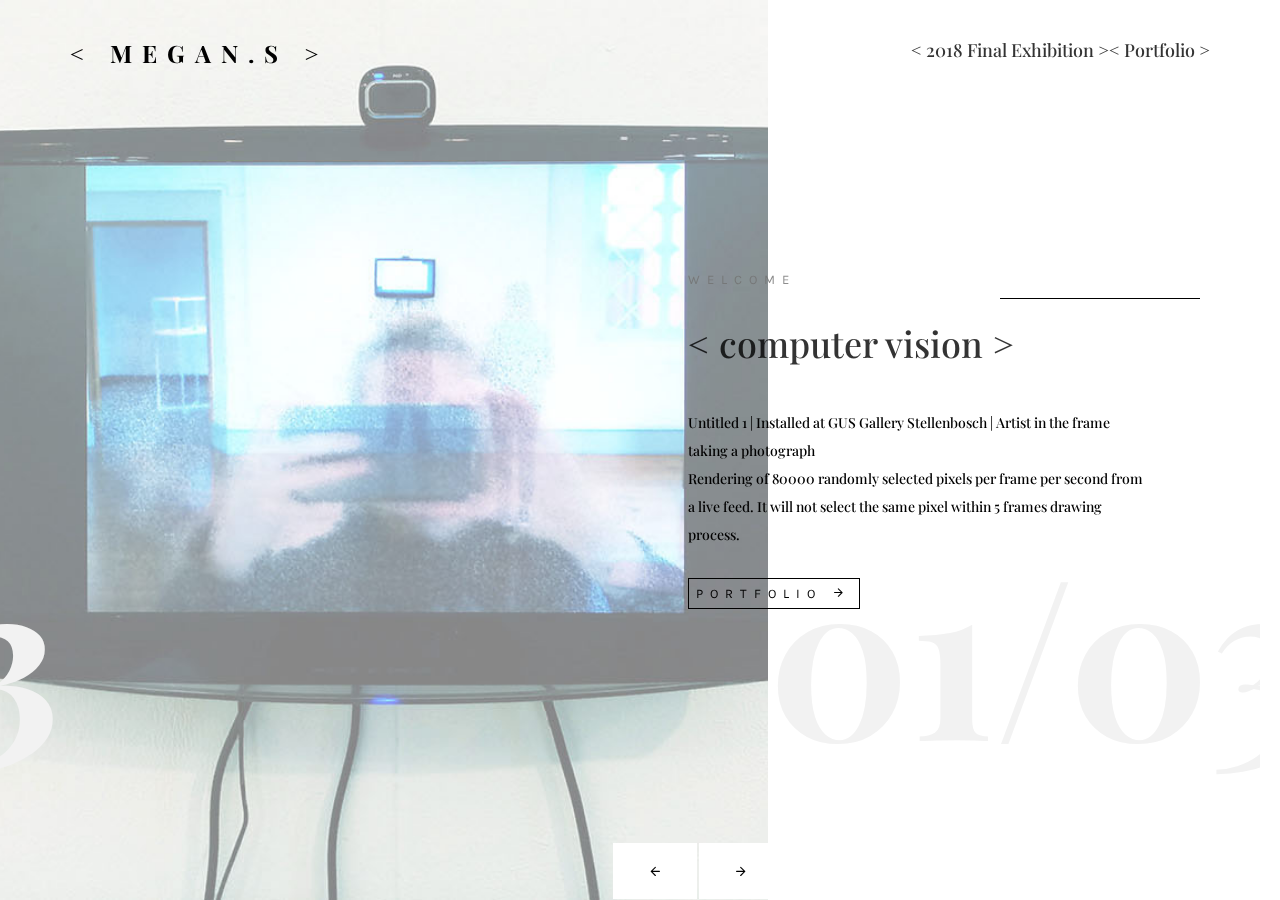
<file: index.html>
<!DOCTYPE HTML>
<html>
	<head>
	<meta charset="utf-8">
	<meta http-equiv="X-UA-Compatible" content="IE=edge">
	<title>megan.s</title>
	<meta name="viewport" content="width=device-width, initial-scale=1">
	<meta name="description" content="" />
	<meta name="keywords" content="" />
	<meta name="author" content="" />

  <!-- Facebook and Twitter integration -->
	<meta property="og:title" content=""/>
	<meta property="og:image" content=""/>
	<meta property="og:url" content=""/>
	<meta property="og:site_name" content=""/>
	<meta property="og:description" content=""/>
	<meta name="twitter:title" content="" />
	<meta name="twitter:image" content="" />
	<meta name="twitter:url" content="" />
	<meta name="twitter:card" content="" />

	<!-- Place favicon.ico and apple-touch-icon.png in the root directory -->
	<link rel="shortcut icon" href="favicon.ico">

	<link href="https://fonts.googleapis.com/css?family=Karla:400,700" rel="stylesheet">
	<link href="https://fonts.googleapis.com/css?family=Playfair+Display:400,400i,700" rel="stylesheet">
	
	<!-- Animate.css -->
	<link rel="stylesheet" href="css/animate.css">
	<!-- Icomoon Icon Fonts-->
	<link rel="stylesheet" href="css/icomoon.css">
	<!-- Bootstrap  -->
	<link rel="stylesheet" href="css/bootstrap.css">
	<!-- Owl Carousel -->
	<link rel="stylesheet" href="css/owl.carousel.min.css">
	<link rel="stylesheet" href="css/owl.theme.default.min.css">
	<!-- Magnific Popup -->
	<link rel="stylesheet" href="css/magnific-popup.css">

	<link rel="stylesheet" href="css/style.css">


	<!-- Modernizr JS -->
	<script src="js/modernizr-2.6.2.min.js"></script>
	<!-- FOR IE9 below -->
	<!--[if lt IE 9]>
	<script src="js/respond.min.js"></script>
	<![endif]-->

	</head>
	<body>

	<!---<nav id="colorlib-main-nav" role="navigation">
		<a href="#" class="js-colorlib-nav-toggle colorlib-nav-toggle active"><i></i></a>
		<div class="js-fullheight colorlib-table">
			<div class="colorlib-table-cell js-fullheight">
				<div class="row">
					<div class="col-md-12">
						<ul>
							<li class="active"><a href="index.html">Home</a></li>
							<li><a href="work.html">Work</a></li>
							<!--<li><a href="oldwork.html">Pre-2018</a></li>
							<li><a href="exhibition.html">2018 Final Exhibition</a></li>
							<li><a href="about.html">About</a></li>
						</ul>
					</div>
				</div>

			</div>
		</div>
	</nav>-->
	
	<div id="colorlib-page">
		<header>
			<div class="container">
				<div class="row">
					<div class="col-md-12">
						<div class="colorlib-navbar-brand">
							<a class="colorlib-logo" href="index.html">< megan.s ></megan.s></a>
						</div>
						<a href="./site/work.html" class="pull-right text-inner desc btn-view"><h4>< Portfolio ></h4></a>
						<a href="./site/exhibition.html" class="pull-right text-inner desc btn-view"><h4>< 2018 Final Exhibition ></h4></a>
					</div>
				</div>
			</div>
		</header>
		<div id="colorlib-hero" class="js-fullheight">
			<div class="owl-carousel">
				<div class="item">
					<div class="hero-flex js-fullheight">
						<div class="col-three-forth">
							<div class="hero-img js-fullheight" style="background-image: url(images/02_full.jpg);"></div>
						</div>
						<div class="col-one-forth js-fullheight">
							<div class="display-t js-fullheight">
								<div class="display-tc js-fullheight">
									<h2 class="number">01/03</h2>
									<div class="text-inner">
										<div class="desc">
											<span class="tag">Welcome</span>
											<h1> < computer vision ></h1>
											<h5 style="color: #000000">Untitled 1 | Installed at GUS Gallery Stellenbosch | Artist in the frame taking a photograph<br> Rendering of 80000 randomly selected pixels per frame per second from a live feed. It will not select the same pixel within 5 frames drawing process.</h5>
											<p><a href="./site/work.html" class="btn-view">Portfolio <i class="icon-arrow-right3"></i></a></p>
										</div>
									</div>
								</div>
							</div>
						</div>
					</div>
				</div>
				<div class="item">
					<div class="hero-flex js-fullheight">
						<div class="col-three-forth">
							<div class="hero-img js-fullheight" style="background-image: url(images/04_motion_03.PNG);"></div>
						</div>
						<div class="col-one-forth js-fullheight">
							<div class="display-t js-fullheight">
								<div class="display-tc js-fullheight">
									<h2 class="number">02/03</h2>
									<div class="text-inner">
										<div class="desc">
											<span class="tag">Welcome</span>
											<h1>< computer vision ></h2>
											<h5 style="color: #000000">Untitled 2 Version 2| Still from collaborative recording | 2 people moving, 5 not <br>
											Program only shows movement, painting pixels black if they have changed enough from the previous frame.</h5>
											<p><a href="./site/work.html" class="btn-view">Portfolio<i class="icon-arrow-right3"></i></a></p>
										</div>
									</div>
								</div>
							</div>
						</div>
					</div>
				</div>
				<div class="item">
					<div class="hero-flex js-fullheight">
						<div class="col-three-forth">
							<div class="hero-img js-fullheight" style="background-image: url(images/06.jpg);"></div>
						</div>
						<div class="col-one-forth js-fullheight">
							<h2 class="number">03/03</h2>
							<div class="display-t js-fullheight">
								<div class="display-tc js-fullheight">
									<div class="text-inner">
										<div class="desc">
											<span class="tag">Welcome</span>
											<h1>< computer vision ></h1>
											<h5 style="color: #000000">Untitled 3 | Installed at GUS Gallery Stellenbosch | Artist taking the photograph <br>
												5 smartphones working cameras effected by different filters, zoom, and hardware capabilities were installed to look at the onlookers, some recording the events.</p>
											<p><a href="./site/work.html" class="btn-view">Portfolio<i class="icon-arrow-right3"></i></a></p>
										</div>
									</div>
								</div>
							</div>
						</div>
					</div>
				</div>
			</div>
		</div>
	
	</div>

	<!-- jQuery -->
	<script src="js/jquery.min.js"></script>
	<!-- jQuery Easing -->
	<script src="js/jquery.easing.1.3.js"></script>
	<!-- Bootstrap -->
	<script src="js/bootstrap.min.js"></script>
	<!-- Waypoints -->
	<script src="js/jquery.waypoints.min.js"></script>
	<!-- Owl Carousel -->
	<script src="js/owl.carousel.min.js"></script>
	<!-- Magnific Popup -->
	<script src="js/jquery.magnific-popup.min.js"></script>
	<script src="js/magnific-popup-options.js"></script>

	<!-- Main JS (Do not remove) -->
	<script src="js/main.js"></script>

	</body>
</html>
</file>
<file: css/icomoon.css>
@font-face {
  font-family: 'icomoon';
  src:  url('fonts/icomoon.eot?tmere9');
  src:  url('fonts/icomoon.eot?tmere9#iefix') format('embedded-opentype'),
    url('fonts/icomoon.ttf?tmere9') format('truetype'),
    url('fonts/icomoon.woff?tmere9') format('woff'),
    url('fonts/icomoon.svg?tmere9#icomoon') format('svg');
  font-weight: normal;
  font-style: normal;
}

[class^="icon-"], [class*=" icon-"] {
  /* use !important to prevent issues with browser extensions that change fonts */
  font-family: 'icomoon' !important;
  speak: none;
  font-style: normal;
  font-weight: normal;
  font-variant: normal;
  text-transform: none;
  line-height: 1;

  /* Better Font Rendering =========== */
  -webkit-font-smoothing: antialiased;
  -moz-osx-font-smoothing: grayscale;
}

.icon-activity:before {
  content: "\e900";
}
.icon-airplay:before {
  content: "\e901";
}
.icon-alert-circle:before {
  content: "\e902";
}
.icon-alert-octagon:before {
  content: "\e903";
}
.icon-alert-triangle:before {
  content: "\e904";
}
.icon-align-center:before {
  content: "\e905";
}
.icon-align-justify:before {
  content: "\e906";
}
.icon-align-left:before {
  content: "\e907";
}
.icon-align-right:before {
  content: "\e908";
}
.icon-anchor:before {
  content: "\e909";
}
.icon-aperture:before {
  content: "\e90a";
}
.icon-arrow-down3:before {
  content: "\e90b";
}
.icon-arrow-down-circle:before {
  content: "\e90c";
}
.icon-arrow-down-left3:before {
  content: "\e90d";
}
.icon-arrow-down-right3:before {
  content: "\e90e";
}
.icon-arrow-left3:before {
  content: "\e90f";
}
.icon-arrow-left-circle:before {
  content: "\e910";
}
.icon-arrow-right3:before {
  content: "\e911";
}
.icon-arrow-right-circle:before {
  content: "\e912";
}
.icon-arrow-up3:before {
  content: "\e913";
}
.icon-arrow-up-circle:before {
  content: "\e914";
}
.icon-arrow-up-left3:before {
  content: "\e915";
}
.icon-arrow-up-right3:before {
  content: "\e916";
}
.icon-at-sign:before {
  content: "\e917";
}
.icon-award:before {
  content: "\e918";
}
.icon-bar-chart:before {
  content: "\e919";
}
.icon-bar-chart-2:before {
  content: "\e91a";
}
.icon-battery:before {
  content: "\e91b";
}
.icon-battery-charging:before {
  content: "\e91c";
}
.icon-bell2:before {
  content: "\e91d";
}
.icon-bell-off:before {
  content: "\e91e";
}
.icon-bluetooth:before {
  content: "\e91f";
}
.icon-bold2:before {
  content: "\e920";
}
.icon-book2:before {
  content: "\e921";
}
.icon-book-open:before {
  content: "\e922";
}
.icon-bookmark2:before {
  content: "\e923";
}
.icon-box:before {
  content: "\e924";
}
.icon-briefcase2:before {
  content: "\e925";
}
.icon-calendar2:before {
  content: "\e926";
}
.icon-camera2:before {
  content: "\e927";
}
.icon-camera-off:before {
  content: "\e928";
}
.icon-cast:before {
  content: "\e929";
}
.icon-check:before {
  content: "\e92a";
}
.icon-check-circle:before {
  content: "\e92b";
}
.icon-check-square:before {
  content: "\e92c";
}
.icon-chevron-down:before {
  content: "\e92d";
}
.icon-chevron-left:before {
  content: "\e92e";
}
.icon-chevron-right:before {
  content: "\e92f";
}
.icon-chevron-up:before {
  content: "\e930";
}
.icon-chevrons-down:before {
  content: "\e931";
}
.icon-chevrons-left:before {
  content: "\e932";
}
.icon-chevrons-right:before {
  content: "\e933";
}
.icon-chevrons-up:before {
  content: "\e934";
}
.icon-chrome2:before {
  content: "\e935";
}
.icon-circle:before {
  content: "\e936";
}
.icon-clipboard2:before {
  content: "\e937";
}
.icon-clock3:before {
  content: "\e938";
}
.icon-cloud2:before {
  content: "\e939";
}
.icon-cloud-drizzle:before {
  content: "\e93a";
}
.icon-cloud-lightning:before {
  content: "\e93b";
}
.icon-cloud-off:before {
  content: "\e93c";
}
.icon-cloud-rain:before {
  content: "\e93d";
}
.icon-cloud-snow:before {
  content: "\e93e";
}
.icon-code:before {
  content: "\e93f";
}
.icon-codepen2:before {
  content: "\e940";
}
.icon-command2:before {
  content: "\e941";
}
.icon-compass3:before {
  content: "\e942";
}
.icon-copy2:before {
  content: "\e943";
}
.icon-corner-down-left:before {
  content: "\e944";
}
.icon-corner-down-right:before {
  content: "\e945";
}
.icon-corner-left-down:before {
  content: "\e946";
}
.icon-corner-left-up:before {
  content: "\e947";
}
.icon-corner-right-down:before {
  content: "\e948";
}
.icon-corner-right-up:before {
  content: "\e949";
}
.icon-corner-up-left:before {
  content: "\e94a";
}
.icon-corner-up-right:before {
  content: "\e94b";
}
.icon-cpu:before {
  content: "\e94c";
}
.icon-credit-card2:before {
  content: "\e94d";
}
.icon-crop2:before {
  content: "\e94e";
}
.icon-crosshair:before {
  content: "\e94f";
}
.icon-database2:before {
  content: "\e950";
}
.icon-delete:before {
  content: "\e951";
}
.icon-disc:before {
  content: "\e952";
}
.icon-dollar-sign:before {
  content: "\e953";
}
.icon-download4:before {
  content: "\e954";
}
.icon-download-cloud:before {
  content: "\e955";
}
.icon-droplet2:before {
  content: "\e956";
}
.icon-edit:before {
  content: "\e957";
}
.icon-edit-2:before {
  content: "\e958";
}
.icon-edit-3:before {
  content: "\e959";
}
.icon-external-link:before {
  content: "\e95a";
}
.icon-eye2:before {
  content: "\e95b";
}
.icon-eye-off:before {
  content: "\e95c";
}
.icon-facebook3:before {
  content: "\e95d";
}
.icon-fast-forward:before {
  content: "\e95e";
}
.icon-feather:before {
  content: "\e95f";
}
.icon-file:before {
  content: "\e960";
}
.icon-file-minus:before {
  content: "\e961";
}
.icon-file-plus:before {
  content: "\e962";
}
.icon-file-text3:before {
  content: "\e963";
}
.icon-film2:before {
  content: "\e964";
}
.icon-filter2:before {
  content: "\e965";
}
.icon-flag2:before {
  content: "\e966";
}
.icon-folder2:before {
  content: "\e967";
}
.icon-folder-minus2:before {
  content: "\e968";
}
.icon-folder-plus2:before {
  content: "\e969";
}
.icon-git-branch:before {
  content: "\e96a";
}
.icon-git-commit:before {
  content: "\e96b";
}
.icon-git-merge:before {
  content: "\e96c";
}
.icon-git-pull-request:before {
  content: "\e96d";
}
.icon-github2:before {
  content: "\e96e";
}
.icon-gitlab:before {
  content: "\e96f";
}
.icon-globe:before {
  content: "\e970";
}
.icon-grid:before {
  content: "\e971";
}
.icon-hard-drive:before {
  content: "\e972";
}
.icon-hash:before {
  content: "\e973";
}
.icon-headphones2:before {
  content: "\e974";
}
.icon-heart2:before {
  content: "\e975";
}
.icon-help-circle:before {
  content: "\e976";
}
.icon-home4:before {
  content: "\e977";
}
.icon-image2:before {
  content: "\e978";
}
.icon-inbox:before {
  content: "\e979";
}
.icon-info2:before {
  content: "\e97a";
}
.icon-instagram2:before {
  content: "\e97b";
}
.icon-italic2:before {
  content: "\e97c";
}
.icon-layers:before {
  content: "\e97d";
}
.icon-layout:before {
  content: "\e97e";
}
.icon-life-buoy:before {
  content: "\e97f";
}
.icon-link2:before {
  content: "\e980";
}
.icon-link-2:before {
  content: "\e981";
}
.icon-linkedin3:before {
  content: "\e982";
}
.icon-list3:before {
  content: "\e983";
}
.icon-loader:before {
  content: "\e984";
}
.icon-lock2:before {
  content: "\e985";
}
.icon-log-in:before {
  content: "\e986";
}
.icon-log-out:before {
  content: "\e987";
}
.icon-mail5:before {
  content: "\e988";
}
.icon-map3:before {
  content: "\e989";
}
.icon-map-pin:before {
  content: "\e98a";
}
.icon-maximize:before {
  content: "\e98b";
}
.icon-maximize-2:before {
  content: "\e98c";
}
.icon-menu5:before {
  content: "\e98d";
}
.icon-message-circle:before {
  content: "\e98e";
}
.icon-message-square:before {
  content: "\e98f";
}
.icon-mic2:before {
  content: "\e990";
}
.icon-mic-off:before {
  content: "\e991";
}
.icon-minimize:before {
  content: "\e992";
}
.icon-minimize-2:before {
  content: "\e993";
}
.icon-minus2:before {
  content: "\e994";
}
.icon-minus-circle:before {
  content: "\e995";
}
.icon-minus-square:before {
  content: "\e996";
}
.icon-monitor:before {
  content: "\e997";
}
.icon-moon:before {
  content: "\e998";
}
.icon-more-horizontal:before {
  content: "\e999";
}
.icon-more-vertical:before {
  content: "\e99a";
}
.icon-move:before {
  content: "\e99b";
}
.icon-music2:before {
  content: "\e99c";
}
.icon-navigation:before {
  content: "\e99d";
}
.icon-navigation-2:before {
  content: "\e99e";
}
.icon-octagon:before {
  content: "\e99f";
}
.icon-package:before {
  content: "\e9a0";
}
.icon-paperclip:before {
  content: "\e9a1";
}
.icon-pause3:before {
  content: "\e9a2";
}
.icon-pause-circle:before {
  content: "\e9a3";
}
.icon-percent:before {
  content: "\e9a4";
}
.icon-phone2:before {
  content: "\e9a5";
}
.icon-phone-call:before {
  content: "\e9a6";
}
.icon-phone-forwarded:before {
  content: "\e9a7";
}
.icon-phone-incoming:before {
  content: "\e9a8";
}
.icon-phone-missed:before {
  content: "\e9a9";
}
.icon-phone-off:before {
  content: "\e9aa";
}
.icon-phone-outgoing:before {
  content: "\e9ab";
}
.icon-pie-chart2:before {
  content: "\e9ac";
}
.icon-play4:before {
  content: "\e9ad";
}
.icon-play-circle:before {
  content: "\e9ae";
}
.icon-plus2:before {
  content: "\e9af";
}
.icon-plus-circle:before {
  content: "\e9b0";
}
.icon-plus-square:before {
  content: "\e9b1";
}
.icon-pocket:before {
  content: "\e9b2";
}
.icon-power2:before {
  content: "\e9b3";
}
.icon-printer2:before {
  content: "\e9b4";
}
.icon-radio:before {
  content: "\e9b5";
}
.icon-refresh-ccw:before {
  content: "\e9b6";
}
.icon-refresh-cw:before {
  content: "\e9b7";
}
.icon-repeat:before {
  content: "\e9b8";
}
.icon-rewind:before {
  content: "\e9b9";
}
.icon-rotate-ccw:before {
  content: "\e9ba";
}
.icon-rotate-cw:before {
  content: "\e9bb";
}
.icon-rss3:before {
  content: "\e9bc";
}
.icon-save:before {
  content: "\e9bd";
}
.icon-scissors2:before {
  content: "\e9be";
}
.icon-search2:before {
  content: "\e9bf";
}
.icon-send:before {
  content: "\e9c0";
}
.icon-server:before {
  content: "\e9c1";
}
.icon-settings:before {
  content: "\e9c2";
}
.icon-share3:before {
  content: "\e9c3";
}
.icon-share-2:before {
  content: "\e9c4";
}
.icon-shield2:before {
  content: "\e9c5";
}
.icon-shield-off:before {
  content: "\e9c6";
}
.icon-shopping-bag:before {
  content: "\e9c7";
}
.icon-shopping-cart:before {
  content: "\e9c8";
}
.icon-shuffle2:before {
  content: "\e9c9";
}
.icon-sidebar:before {
  content: "\e9ca";
}
.icon-skip-back:before {
  content: "\e9cb";
}
.icon-skip-forward:before {
  content: "\e9cc";
}
.icon-slack:before {
  content: "\e9cd";
}
.icon-slash:before {
  content: "\e9ce";
}
.icon-sliders:before {
  content: "\e9cf";
}
.icon-smartphone:before {
  content: "\e9d0";
}
.icon-speaker:before {
  content: "\e9d1";
}
.icon-square:before {
  content: "\e9d2";
}
.icon-star:before {
  content: "\e9d3";
}
.icon-stop-circle:before {
  content: "\e9d4";
}
.icon-sun2:before {
  content: "\e9d5";
}
.icon-sunrise:before {
  content: "\e9d6";
}
.icon-sunset:before {
  content: "\e9d7";
}
.icon-tablet2:before {
  content: "\e9d8";
}
.icon-tag:before {
  content: "\e9d9";
}
.icon-target2:before {
  content: "\e9da";
}
.icon-terminal2:before {
  content: "\e9db";
}
.icon-thermometer:before {
  content: "\e9dc";
}
.icon-thumbs-down:before {
  content: "\e9dd";
}
.icon-thumbs-up:before {
  content: "\e9de";
}
.icon-toggle-left:before {
  content: "\e9df";
}
.icon-toggle-right:before {
  content: "\e9e0";
}
.icon-trash:before {
  content: "\e9e1";
}
.icon-trash-2:before {
  content: "\e9e2";
}
.icon-trending-down:before {
  content: "\e9e3";
}
.icon-trending-up:before {
  content: "\e9e4";
}
.icon-triangle:before {
  content: "\e9e5";
}
.icon-truck2:before {
  content: "\e9e6";
}
.icon-tv2:before {
  content: "\e9e7";
}
.icon-twitter2:before {
  content: "\e9e8";
}
.icon-type:before {
  content: "\e9e9";
}
.icon-umbrella:before {
  content: "\e9ea";
}
.icon-underline2:before {
  content: "\e9eb";
}
.icon-unlock:before {
  content: "\e9ec";
}
.icon-upload4:before {
  content: "\e9ed";
}
.icon-upload-cloud:before {
  content: "\e9ee";
}
.icon-user2:before {
  content: "\e9ef";
}
.icon-user-check2:before {
  content: "\e9f0";
}
.icon-user-minus2:before {
  content: "\e9f1";
}
.icon-user-plus2:before {
  content: "\e9f2";
}
.icon-user-x:before {
  content: "\e9f3";
}
.icon-users2:before {
  content: "\e9f4";
}
.icon-video:before {
  content: "\e9f5";
}
.icon-video-off:before {
  content: "\e9f6";
}
.icon-voicemail:before {
  content: "\e9f7";
}
.icon-volume:before {
  content: "\e9f8";
}
.icon-volume-1:before {
  content: "\e9f9";
}
.icon-volume-2:before {
  content: "\e9fa";
}
.icon-volume-x:before {
  content: "\e9fb";
}
.icon-watch:before {
  content: "\e9fc";
}
.icon-wifi:before {
  content: "\e9fd";
}
.icon-wifi-off:before {
  content: "\e9fe";
}
.icon-wind:before {
  content: "\e9ff";
}
.icon-x:before {
  content: "\ea00";
}
.icon-x-circle:before {
  content: "\ea01";
}
.icon-x-square:before {
  content: "\ea02";
}
.icon-zap:before {
  content: "\ea03";
}
.icon-zap-off:before {
  content: "\ea04";
}
.icon-zoom-in2:before {
  content: "\ea05";
}
.icon-zoom-out2:before {
  content: "\ea06";
}
.icon-times:before {
  content: "\ea07";
}
.icon-tick:before {
  content: "\ea08";
}
.icon-plus3:before {
  content: "\ea09";
}
.icon-minus3:before {
  content: "\ea0a";
}
.icon-equals:before {
  content: "\ea0b";
}
.icon-divide:before {
  content: "\ea0c";
}
.icon-chevron-right2:before {
  content: "\ea0d";
}
.icon-chevron-left2:before {
  content: "\ea0e";
}
.icon-arrow-right-thick:before {
  content: "\ea0f";
}
.icon-arrow-left-thick:before {
  content: "\ea10";
}
.icon-th-small:before {
  content: "\ea11";
}
.icon-th-menu:before {
  content: "\ea12";
}
.icon-th-list:before {
  content: "\ea13";
}
.icon-th-large:before {
  content: "\ea14";
}
.icon-home5:before {
  content: "\ea15";
}
.icon-arrow-forward:before {
  content: "\ea16";
}
.icon-arrow-back:before {
  content: "\ea17";
}
.icon-rss4:before {
  content: "\ea18";
}
.icon-location3:before {
  content: "\ea19";
}
.icon-link3:before {
  content: "\ea1a";
}
.icon-image3:before {
  content: "\ea1b";
}
.icon-arrow-up-thick:before {
  content: "\ea1c";
}
.icon-arrow-down-thick:before {
  content: "\ea1d";
}
.icon-starburst:before {
  content: "\ea1e";
}
.icon-starburst-outline:before {
  content: "\ea1f";
}
.icon-star2:before {
  content: "\ea20";
}
.icon-flow-children:before {
  content: "\ea21";
}
.icon-export:before {
  content: "\ea22";
}
.icon-delete2:before {
  content: "\ea23";
}
.icon-delete-outline:before {
  content: "\ea24";
}
.icon-cloud-storage:before {
  content: "\ea25";
}
.icon-wi-fi:before {
  content: "\ea26";
}
.icon-heart3:before {
  content: "\ea27";
}
.icon-flash:before {
  content: "\ea28";
}
.icon-cancel:before {
  content: "\ea29";
}
.icon-backspace:before {
  content: "\ea2a";
}
.icon-attachment2:before {
  content: "\ea2b";
}
.icon-arrow-move:before {
  content: "\ea2c";
}
.icon-warning2:before {
  content: "\ea2d";
}
.icon-user3:before {
  content: "\ea2e";
}
.icon-radar:before {
  content: "\ea2f";
}
.icon-lock-open:before {
  content: "\ea30";
}
.icon-lock-closed:before {
  content: "\ea31";
}
.icon-location-arrow:before {
  content: "\ea32";
}
.icon-info3:before {
  content: "\ea33";
}
.icon-user-delete:before {
  content: "\ea34";
}
.icon-user-add:before {
  content: "\ea35";
}
.icon-media-pause:before {
  content: "\ea36";
}
.icon-group:before {
  content: "\ea37";
}
.icon-chart-pie:before {
  content: "\ea38";
}
.icon-chart-line:before {
  content: "\ea39";
}
.icon-chart-bar:before {
  content: "\ea3a";
}
.icon-chart-area:before {
  content: "\ea3b";
}
.icon-video2:before {
  content: "\ea3c";
}
.icon-point-of-interest:before {
  content: "\ea3d";
}
.icon-infinity:before {
  content: "\ea3e";
}
.icon-globe2:before {
  content: "\ea3f";
}
.icon-eye3:before {
  content: "\ea40";
}
.icon-cog2:before {
  content: "\ea41";
}
.icon-camera3:before {
  content: "\ea42";
}
.icon-upload5:before {
  content: "\ea43";
}
.icon-scissors3:before {
  content: "\ea44";
}
.icon-refresh:before {
  content: "\ea45";
}
.icon-pin:before {
  content: "\ea46";
}
.icon-key3:before {
  content: "\ea47";
}
.icon-info-large:before {
  content: "\ea48";
}
.icon-eject2:before {
  content: "\ea49";
}
.icon-download5:before {
  content: "\ea4a";
}
.icon-zoom:before {
  content: "\ea4b";
}
.icon-zoom-out3:before {
  content: "\ea4c";
}
.icon-zoom-in3:before {
  content: "\ea4d";
}
.icon-sort-numerically:before {
  content: "\ea4e";
}
.icon-sort-alphabetically:before {
  content: "\ea4f";
}
.icon-input-checked:before {
  content: "\ea50";
}
.icon-calender:before {
  content: "\ea51";
}
.icon-world:before {
  content: "\ea52";
}
.icon-notes:before {
  content: "\ea53";
}
.icon-code2:before {
  content: "\ea54";
}
.icon-arrow-sync:before {
  content: "\ea55";
}
.icon-arrow-shuffle:before {
  content: "\ea56";
}
.icon-arrow-repeat:before {
  content: "\ea57";
}
.icon-arrow-minimise:before {
  content: "\ea58";
}
.icon-arrow-maximise:before {
  content: "\ea59";
}
.icon-arrow-loop:before {
  content: "\ea5a";
}
.icon-anchor2:before {
  content: "\ea5b";
}
.icon-spanner:before {
  content: "\ea5c";
}
.icon-puzzle:before {
  content: "\ea5d";
}
.icon-power3:before {
  content: "\ea5e";
}
.icon-plane:before {
  content: "\ea5f";
}
.icon-pi:before {
  content: "\ea60";
}
.icon-phone3:before {
  content: "\ea61";
}
.icon-microphone:before {
  content: "\ea62";
}
.icon-media-rewind:before {
  content: "\ea63";
}
.icon-flag3:before {
  content: "\ea64";
}
.icon-adjust-brightness:before {
  content: "\ea65";
}
.icon-waves:before {
  content: "\ea66";
}
.icon-social-twitter:before {
  content: "\ea67";
}
.icon-social-facebook:before {
  content: "\ea68";
}
.icon-social-dribbble:before {
  content: "\ea69";
}
.icon-media-stop:before {
  content: "\ea6a";
}
.icon-media-record:before {
  content: "\ea6b";
}
.icon-media-play:before {
  content: "\ea6c";
}
.icon-media-fast-forward:before {
  content: "\ea6d";
}
.icon-media-eject:before {
  content: "\ea6e";
}
.icon-social-vimeo:before {
  content: "\ea6f";
}
.icon-social-tumbler:before {
  content: "\ea70";
}
.icon-social-skype:before {
  content: "\ea71";
}
.icon-social-pinterest:before {
  content: "\ea72";
}
.icon-social-linkedin:before {
  content: "\ea73";
}
.icon-social-last-fm:before {
  content: "\ea74";
}
.icon-social-github:before {
  content: "\ea75";
}
.icon-social-flickr:before {
  content: "\ea76";
}
.icon-at:before {
  content: "\ea77";
}
.icon-times-outline:before {
  content: "\ea78";
}
.icon-plus-outline:before {
  content: "\ea79";
}
.icon-minus-outline:before {
  content: "\ea7a";
}
.icon-tick-outline:before {
  content: "\ea7b";
}
.icon-th-large-outline:before {
  content: "\ea7c";
}
.icon-equals-outline:before {
  content: "\ea7d";
}
.icon-divide-outline:before {
  content: "\ea7e";
}
.icon-chevron-right-outline:before {
  content: "\ea7f";
}
.icon-chevron-left-outline:before {
  content: "\ea80";
}
.icon-arrow-right-outline:before {
  content: "\ea81";
}
.icon-arrow-left-outline:before {
  content: "\ea82";
}
.icon-th-small-outline:before {
  content: "\ea83";
}
.icon-th-menu-outline:before {
  content: "\ea84";
}
.icon-th-list-outline:before {
  content: "\ea85";
}
.icon-news:before {
  content: "\ea86";
}
.icon-home-outline:before {
  content: "\ea87";
}
.icon-arrow-up-outline:before {
  content: "\ea88";
}
.icon-arrow-forward-outline:before {
  content: "\ea89";
}
.icon-arrow-down-outline:before {
  content: "\ea8a";
}
.icon-arrow-back-outline:before {
  content: "\ea8b";
}
.icon-trash2:before {
  content: "\ea8c";
}
.icon-rss-outline:before {
  content: "\ea8d";
}
.icon-message:before {
  content: "\ea8e";
}
.icon-location-outline:before {
  content: "\ea8f";
}
.icon-link-outline:before {
  content: "\ea90";
}
.icon-image-outline:before {
  content: "\ea91";
}
.icon-export-outline:before {
  content: "\ea92";
}
.icon-cross2:before {
  content: "\ea93";
}
.icon-wi-fi-outline:before {
  content: "\ea94";
}
.icon-star-outline:before {
  content: "\ea95";
}
.icon-media-pause-outline:before {
  content: "\ea96";
}
.icon-mail6:before {
  content: "\ea97";
}
.icon-heart-outline:before {
  content: "\ea98";
}
.icon-flash-outline:before {
  content: "\ea99";
}
.icon-cancel-outline:before {
  content: "\ea9a";
}
.icon-beaker:before {
  content: "\ea9b";
}
.icon-arrow-move-outline:before {
  content: "\ea9c";
}
.icon-watch2:before {
  content: "\ea9d";
}
.icon-warning-outline:before {
  content: "\ea9e";
}
.icon-time:before {
  content: "\ea9f";
}
.icon-radar-outline:before {
  content: "\eaa0";
}
.icon-lock-open-outline:before {
  content: "\eaa1";
}
.icon-location-arrow-outline:before {
  content: "\eaa2";
}
.icon-info-outline:before {
  content: "\eaa3";
}
.icon-backspace-outline:before {
  content: "\eaa4";
}
.icon-attachment-outline:before {
  content: "\eaa5";
}
.icon-user-outline:before {
  content: "\eaa6";
}
.icon-user-delete-outline:before {
  content: "\eaa7";
}
.icon-user-add-outline:before {
  content: "\eaa8";
}
.icon-lock-closed-outline:before {
  content: "\eaa9";
}
.icon-group-outline:before {
  content: "\eaaa";
}
.icon-chart-pie-outline:before {
  content: "\eaab";
}
.icon-chart-line-outline:before {
  content: "\eaac";
}
.icon-chart-bar-outline:before {
  content: "\eaad";
}
.icon-chart-area-outline:before {
  content: "\eaae";
}
.icon-video-outline:before {
  content: "\eaaf";
}
.icon-point-of-interest-outline:before {
  content: "\eab0";
}
.icon-map4:before {
  content: "\eab1";
}
.icon-key-outline:before {
  content: "\eab2";
}
.icon-infinity-outline:before {
  content: "\eab3";
}
.icon-globe-outline:before {
  content: "\eab4";
}
.icon-eye-outline:before {
  content: "\eab5";
}
.icon-cog-outline:before {
  content: "\eab6";
}
.icon-camera-outline:before {
  content: "\eab7";
}
.icon-upload-outline:before {
  content: "\eab8";
}
.icon-support:before {
  content: "\eab9";
}
.icon-scissors-outline:before {
  content: "\eaba";
}
.icon-refresh-outline:before {
  content: "\eabb";
}
.icon-info-large-outline:before {
  content: "\eabc";
}
.icon-eject-outline:before {
  content: "\eabd";
}
.icon-download-outline:before {
  content: "\eabe";
}
.icon-battery-mid:before {
  content: "\eabf";
}
.icon-battery-low:before {
  content: "\eac0";
}
.icon-battery-high:before {
  content: "\eac1";
}
.icon-zoom-outline:before {
  content: "\eac2";
}
.icon-zoom-out-outline:before {
  content: "\eac3";
}
.icon-zoom-in-outline:before {
  content: "\eac4";
}
.icon-tag2:before {
  content: "\eac5";
}
.icon-tabs-outline:before {
  content: "\eac6";
}
.icon-pin-outline:before {
  content: "\eac7";
}
.icon-message-typing:before {
  content: "\eac8";
}
.icon-directions:before {
  content: "\eac9";
}
.icon-battery-full:before {
  content: "\eaca";
}
.icon-battery-charge:before {
  content: "\eacb";
}
.icon-pipette:before {
  content: "\eacc";
}
.icon-pencil3:before {
  content: "\eacd";
}
.icon-folder3:before {
  content: "\eace";
}
.icon-folder-delete:before {
  content: "\eacf";
}
.icon-folder-add:before {
  content: "\ead0";
}
.icon-edit2:before {
  content: "\ead1";
}
.icon-document:before {
  content: "\ead2";
}
.icon-document-delete:before {
  content: "\ead3";
}
.icon-document-add:before {
  content: "\ead4";
}
.icon-brush:before {
  content: "\ead5";
}
.icon-thumbs-up2:before {
  content: "\ead6";
}
.icon-thumbs-down2:before {
  content: "\ead7";
}
.icon-pen2:before {
  content: "\ead8";
}
.icon-sort-numerically-outline:before {
  content: "\ead9";
}
.icon-sort-alphabetically-outline:before {
  content: "\eada";
}
.icon-social-last-fm-circular:before {
  content: "\eadb";
}
.icon-social-github-circular:before {
  content: "\eadc";
}
.icon-compass4:before {
  content: "\eadd";
}
.icon-bookmark3:before {
  content: "\eade";
}
.icon-input-checked-outline:before {
  content: "\eadf";
}
.icon-code-outline:before {
  content: "\eae0";
}
.icon-calender-outline:before {
  content: "\eae1";
}
.icon-business-card:before {
  content: "\eae2";
}
.icon-arrow-up4:before {
  content: "\eae3";
}
.icon-arrow-sync-outline:before {
  content: "\eae4";
}
.icon-arrow-right4:before {
  content: "\eae5";
}
.icon-arrow-repeat-outline:before {
  content: "\eae6";
}
.icon-arrow-loop-outline:before {
  content: "\eae7";
}
.icon-arrow-left4:before {
  content: "\eae8";
}
.icon-flow-switch:before {
  content: "\eae9";
}
.icon-flow-parallel:before {
  content: "\eaea";
}
.icon-flow-merge:before {
  content: "\eaeb";
}
.icon-document-text:before {
  content: "\eaec";
}
.icon-clipboard3:before {
  content: "\eaed";
}
.icon-calculator2:before {
  content: "\eaee";
}
.icon-arrow-minimise-outline:before {
  content: "\eaef";
}
.icon-arrow-maximise-outline:before {
  content: "\eaf0";
}
.icon-arrow-down4:before {
  content: "\eaf1";
}
.icon-gift2:before {
  content: "\eaf2";
}
.icon-film3:before {
  content: "\eaf3";
}
.icon-database3:before {
  content: "\eaf4";
}
.icon-bell3:before {
  content: "\eaf5";
}
.icon-anchor-outline:before {
  content: "\eaf6";
}
.icon-adjust-contrast:before {
  content: "\eaf7";
}
.icon-world-outline:before {
  content: "\eaf8";
}
.icon-shopping-bag2:before {
  content: "\eaf9";
}
.icon-power-outline:before {
  content: "\eafa";
}
.icon-notes-outline:before {
  content: "\eafb";
}
.icon-device-tablet:before {
  content: "\eafc";
}
.icon-device-phone:before {
  content: "\eafd";
}
.icon-device-laptop:before {
  content: "\eafe";
}
.icon-device-desktop:before {
  content: "\eaff";
}
.icon-briefcase3:before {
  content: "\eb00";
}
.icon-stopwatch2:before {
  content: "\eb01";
}
.icon-spanner-outline:before {
  content: "\eb02";
}
.icon-puzzle-outline:before {
  content: "\eb03";
}
.icon-printer3:before {
  content: "\eb04";
}
.icon-pi-outline:before {
  content: "\eb05";
}
.icon-lightbulb:before {
  content: "\eb06";
}
.icon-flag-outline:before {
  content: "\eb07";
}
.icon-contacts:before {
  content: "\eb08";
}
.icon-archive:before {
  content: "\eb09";
}
.icon-weather-stormy:before {
  content: "\eb0a";
}
.icon-weather-shower:before {
  content: "\eb0b";
}
.icon-weather-partly-sunny:before {
  content: "\eb0c";
}
.icon-weather-downpour:before {
  content: "\eb0d";
}
.icon-weather-cloudy:before {
  content: "\eb0e";
}
.icon-plane-outline:before {
  content: "\eb0f";
}
.icon-phone-outline:before {
  content: "\eb10";
}
.icon-microphone-outline:before {
  content: "\eb11";
}
.icon-weather-windy:before {
  content: "\eb12";
}
.icon-weather-windy-cloudy:before {
  content: "\eb13";
}
.icon-weather-sunny:before {
  content: "\eb14";
}
.icon-weather-snow:before {
  content: "\eb15";
}
.icon-weather-night:before {
  content: "\eb16";
}
.icon-media-stop-outline:before {
  content: "\eb17";
}
.icon-media-rewind-outline:before {
  content: "\eb18";
}
.icon-media-record-outline:before {
  content: "\eb19";
}
.icon-media-play-outline:before {
  content: "\eb1a";
}
.icon-media-fast-forward-outline:before {
  content: "\eb1b";
}
.icon-media-eject-outline:before {
  content: "\eb1c";
}
.icon-wine:before {
  content: "\eb1d";
}
.icon-waves-outline:before {
  content: "\eb1e";
}
.icon-ticket2:before {
  content: "\eb1f";
}
.icon-tags:before {
  content: "\eb20";
}
.icon-plug:before {
  content: "\eb21";
}
.icon-headphones3:before {
  content: "\eb22";
}
.icon-credit-card3:before {
  content: "\eb23";
}
.icon-coffee:before {
  content: "\eb24";
}
.icon-book3:before {
  content: "\eb25";
}
.icon-beer:before {
  content: "\eb26";
}
.icon-volume2:before {
  content: "\eb27";
}
.icon-volume-up:before {
  content: "\eb28";
}
.icon-volume-mute3:before {
  content: "\eb29";
}
.icon-volume-down:before {
  content: "\eb2a";
}
.icon-social-vimeo-circular:before {
  content: "\eb2b";
}
.icon-social-twitter-circular:before {
  content: "\eb2c";
}
.icon-social-pinterest-circular:before {
  content: "\eb2d";
}
.icon-social-linkedin-circular:before {
  content: "\eb2e";
}
.icon-social-facebook-circular:before {
  content: "\eb2f";
}
.icon-social-dribbble-circular:before {
  content: "\eb30";
}
.icon-tree2:before {
  content: "\eb31";
}
.icon-thermometer2:before {
  content: "\eb32";
}
.icon-social-tumbler-circular:before {
  content: "\eb33";
}
.icon-social-skype-outline:before {
  content: "\eb34";
}
.icon-social-flickr-circular:before {
  content: "\eb35";
}
.icon-social-at-circular:before {
  content: "\eb36";
}
.icon-shopping-cart2:before {
  content: "\eb37";
}
.icon-messages:before {
  content: "\eb38";
}
.icon-leaf2:before {
  content: "\eb39";
}
.icon-feather2:before {
  content: "\eb3a";
}
.icon-box2:before {
  content: "\eb3b";
}
.icon-write:before {
  content: "\eb3c";
}
.icon-clock4:before {
  content: "\eb3d";
}
.icon-reply2:before {
  content: "\eb3e";
}
.icon-reply-all:before {
  content: "\eb3f";
}
.icon-forward4:before {
  content: "\eb40";
}
.icon-flag4:before {
  content: "\eb41";
}
.icon-search3:before {
  content: "\eb42";
}
.icon-trash3:before {
  content: "\eb43";
}
.icon-envelope:before {
  content: "\eb44";
}
.icon-bubble3:before {
  content: "\eb45";
}
.icon-bubbles5:before {
  content: "\eb46";
}
.icon-user4:before {
  content: "\eb47";
}
.icon-users3:before {
  content: "\eb48";
}
.icon-cloud3:before {
  content: "\eb49";
}
.icon-download6:before {
  content: "\eb4a";
}
.icon-upload6:before {
  content: "\eb4b";
}
.icon-rain:before {
  content: "\eb4c";
}
.icon-sun3:before {
  content: "\eb4d";
}
.icon-moon2:before {
  content: "\eb4e";
}
.icon-bell4:before {
  content: "\eb4f";
}
.icon-folder4:before {
  content: "\eb50";
}
.icon-pin2:before {
  content: "\eb51";
}
.icon-sound:before {
  content: "\eb52";
}
.icon-microphone2:before {
  content: "\eb53";
}
.icon-camera4:before {
  content: "\eb54";
}
.icon-image4:before {
  content: "\eb55";
}
.icon-cog3:before {
  content: "\eb56";
}
.icon-calendar3:before {
  content: "\eb57";
}
.icon-book4:before {
  content: "\eb58";
}
.icon-map-marker:before {
  content: "\eb59";
}
.icon-store:before {
  content: "\eb5a";
}
.icon-support2:before {
  content: "\eb5b";
}
.icon-tag3:before {
  content: "\eb5c";
}
.icon-heart4:before {
  content: "\eb5d";
}
.icon-video-camera2:before {
  content: "\eb5e";
}
.icon-trophy2:before {
  content: "\eb5f";
}
.icon-cart2:before {
  content: "\eb60";
}
.icon-eye4:before {
  content: "\eb61";
}
.icon-cancel2:before {
  content: "\eb62";
}
.icon-chart:before {
  content: "\eb63";
}
.icon-target3:before {
  content: "\eb64";
}
.icon-printer4:before {
  content: "\eb65";
}
.icon-location4:before {
  content: "\eb66";
}
.icon-bookmark4:before {
  content: "\eb67";
}
.icon-monitor2:before {
  content: "\eb68";
}
.icon-cross3:before {
  content: "\eb69";
}
.icon-plus4:before {
  content: "\eb6a";
}
.icon-left:before {
  content: "\eb6b";
}
.icon-up:before {
  content: "\eb6c";
}
.icon-browser:before {
  content: "\eb6d";
}
.icon-windows2:before {
  content: "\eb6e";
}
.icon-switch2:before {
  content: "\eb6f";
}
.icon-dashboard:before {
  content: "\eb70";
}
.icon-play5:before {
  content: "\eb71";
}
.icon-fast-forward2:before {
  content: "\eb72";
}
.icon-next3:before {
  content: "\eb73";
}
.icon-refresh2:before {
  content: "\eb74";
}
.icon-film4:before {
  content: "\eb75";
}
.icon-home6:before {
  content: "\eb76";
}
.icon-home:before {
  content: "\eb77";
}
.icon-home2:before {
  content: "\eb78";
}
.icon-home3:before {
  content: "\eb79";
}
.icon-office:before {
  content: "\eb7a";
}
.icon-newspaper:before {
  content: "\eb7b";
}
.icon-pencil:before {
  content: "\eb7c";
}
.icon-pencil2:before {
  content: "\eb7d";
}
.icon-quill:before {
  content: "\eb7e";
}
.icon-pen:before {
  content: "\eb7f";
}
.icon-blog:before {
  content: "\eb80";
}
.icon-eyedropper:before {
  content: "\eb81";
}
.icon-droplet:before {
  content: "\eb82";
}
.icon-paint-format:before {
  content: "\eb83";
}
.icon-image:before {
  content: "\eb84";
}
.icon-images:before {
  content: "\eb85";
}
.icon-camera:before {
  content: "\eb86";
}
.icon-headphones:before {
  content: "\eb87";
}
.icon-music:before {
  content: "\eb88";
}
.icon-play:before {
  content: "\eb89";
}
.icon-film:before {
  content: "\eb8a";
}
.icon-video-camera:before {
  content: "\eb8b";
}
.icon-dice:before {
  content: "\eb8c";
}
.icon-pacman:before {
  content: "\eb8d";
}
.icon-spades:before {
  content: "\eb8e";
}
.icon-clubs:before {
  content: "\eb8f";
}
.icon-diamonds:before {
  content: "\eb90";
}
.icon-bullhorn:before {
  content: "\eb91";
}
.icon-connection:before {
  content: "\eb92";
}
.icon-podcast:before {
  content: "\eb93";
}
.icon-feed:before {
  content: "\eb94";
}
.icon-mic:before {
  content: "\eb95";
}
.icon-book:before {
  content: "\eb96";
}
.icon-books:before {
  content: "\eb97";
}
.icon-library:before {
  content: "\eb98";
}
.icon-file-text:before {
  content: "\eb99";
}
.icon-profile:before {
  content: "\eb9a";
}
.icon-file-empty:before {
  content: "\eb9b";
}
.icon-files-empty:before {
  content: "\eb9c";
}
.icon-file-text2:before {
  content: "\eb9d";
}
.icon-file-picture:before {
  content: "\eb9e";
}
.icon-file-music:before {
  content: "\eb9f";
}
.icon-file-play:before {
  content: "\eba0";
}
.icon-file-video:before {
  content: "\eba1";
}
.icon-file-zip:before {
  content: "\eba2";
}
.icon-copy:before {
  content: "\eba3";
}
.icon-paste:before {
  content: "\eba4";
}
.icon-stack:before {
  content: "\eba5";
}
.icon-folder:before {
  content: "\eba6";
}
.icon-folder-open:before {
  content: "\eba7";
}
.icon-folder-plus:before {
  content: "\eba8";
}
.icon-folder-minus:before {
  content: "\eba9";
}
.icon-folder-download:before {
  content: "\ebaa";
}
.icon-folder-upload:before {
  content: "\ebab";
}
.icon-price-tag:before {
  content: "\ebac";
}
.icon-price-tags:before {
  content: "\ebad";
}
.icon-barcode:before {
  content: "\ebae";
}
.icon-qrcode:before {
  content: "\ebaf";
}
.icon-ticket:before {
  content: "\ebb0";
}
.icon-cart:before {
  content: "\ebb1";
}
.icon-coin-dollar:before {
  content: "\ebb2";
}
.icon-coin-euro:before {
  content: "\ebb3";
}
.icon-coin-pound:before {
  content: "\ebb4";
}
.icon-coin-yen:before {
  content: "\ebb5";
}
.icon-credit-card:before {
  content: "\ebb6";
}
.icon-calculator:before {
  content: "\ebb7";
}
.icon-lifebuoy:before {
  content: "\ebb8";
}
.icon-phone:before {
  content: "\ebb9";
}
.icon-phone-hang-up:before {
  content: "\ebba";
}
.icon-address-book:before {
  content: "\ebbb";
}
.icon-envelop:before {
  content: "\ebbc";
}
.icon-pushpin:before {
  content: "\ebbd";
}
.icon-location:before {
  content: "\ebbe";
}
.icon-location2:before {
  content: "\ebbf";
}
.icon-compass:before {
  content: "\ebc0";
}
.icon-compass2:before {
  content: "\ebc1";
}
.icon-map:before {
  content: "\ebc2";
}
.icon-map2:before {
  content: "\ebc3";
}
.icon-history:before {
  content: "\ebc4";
}
.icon-clock:before {
  content: "\ebc5";
}
.icon-clock2:before {
  content: "\ebc6";
}
.icon-alarm:before {
  content: "\ebc7";
}
.icon-bell:before {
  content: "\ebc8";
}
.icon-stopwatch:before {
  content: "\ebc9";
}
.icon-calendar:before {
  content: "\ebca";
}
.icon-printer:before {
  content: "\ebcb";
}
.icon-keyboard:before {
  content: "\ebcc";
}
.icon-display:before {
  content: "\ebcd";
}
.icon-laptop:before {
  content: "\ebce";
}
.icon-mobile:before {
  content: "\ebcf";
}
.icon-mobile2:before {
  content: "\ebd0";
}
.icon-tablet:before {
  content: "\ebd1";
}
.icon-tv:before {
  content: "\ebd2";
}
.icon-drawer:before {
  content: "\ebd3";
}
.icon-drawer2:before {
  content: "\ebd4";
}
.icon-box-add:before {
  content: "\ebd5";
}
.icon-box-remove:before {
  content: "\ebd6";
}
.icon-download:before {
  content: "\ebd7";
}
.icon-upload:before {
  content: "\ebd8";
}
.icon-floppy-disk:before {
  content: "\ebd9";
}
.icon-drive:before {
  content: "\ebda";
}
.icon-database:before {
  content: "\ebdb";
}
.icon-undo:before {
  content: "\ebdc";
}
.icon-redo:before {
  content: "\ebdd";
}
.icon-undo2:before {
  content: "\ebde";
}
.icon-redo2:before {
  content: "\ebdf";
}
.icon-forward:before {
  content: "\ebe0";
}
.icon-reply:before {
  content: "\ebe1";
}
.icon-bubble:before {
  content: "\ebe2";
}
.icon-bubbles:before {
  content: "\ebe3";
}
.icon-bubbles2:before {
  content: "\ebe4";
}
.icon-bubble2:before {
  content: "\ebe5";
}
.icon-bubbles3:before {
  content: "\ebe6";
}
.icon-bubbles4:before {
  content: "\ebe7";
}
.icon-user:before {
  content: "\ebe8";
}
.icon-users:before {
  content: "\ebe9";
}
.icon-user-plus:before {
  content: "\ebea";
}
.icon-user-minus:before {
  content: "\ebeb";
}
.icon-user-check:before {
  content: "\ebec";
}
.icon-user-tie:before {
  content: "\ebed";
}
.icon-quotes-left:before {
  content: "\ebee";
}
.icon-quotes-right:before {
  content: "\ebef";
}
.icon-hour-glass:before {
  content: "\ebf0";
}
.icon-spinner:before {
  content: "\ebf1";
}
.icon-spinner2:before {
  content: "\ebf2";
}
.icon-spinner3:before {
  content: "\ebf3";
}
.icon-spinner4:before {
  content: "\ebf4";
}
.icon-spinner5:before {
  content: "\ebf5";
}
.icon-spinner6:before {
  content: "\ebf6";
}
.icon-spinner7:before {
  content: "\ebf7";
}
.icon-spinner8:before {
  content: "\ebf8";
}
.icon-spinner9:before {
  content: "\ebf9";
}
.icon-spinner10:before {
  content: "\ebfa";
}
.icon-spinner11:before {
  content: "\ebfb";
}
.icon-binoculars:before {
  content: "\ebfc";
}
.icon-search:before {
  content: "\ebfd";
}
.icon-zoom-in:before {
  content: "\ebfe";
}
.icon-zoom-out:before {
  content: "\ebff";
}
.icon-enlarge:before {
  content: "\ec00";
}
.icon-shrink:before {
  content: "\ec01";
}
.icon-enlarge2:before {
  content: "\ec02";
}
.icon-shrink2:before {
  content: "\ec03";
}
.icon-key:before {
  content: "\ec04";
}
.icon-key2:before {
  content: "\ec05";
}
.icon-lock:before {
  content: "\ec06";
}
.icon-unlocked:before {
  content: "\ec07";
}
.icon-wrench:before {
  content: "\ec08";
}
.icon-equalizer:before {
  content: "\ec09";
}
.icon-equalizer2:before {
  content: "\ec0a";
}
.icon-cog:before {
  content: "\ec0b";
}
.icon-cogs:before {
  content: "\ec0c";
}
.icon-hammer:before {
  content: "\ec0d";
}
.icon-magic-wand:before {
  content: "\ec0e";
}
.icon-aid-kit:before {
  content: "\ec0f";
}
.icon-bug:before {
  content: "\ec10";
}
.icon-pie-chart:before {
  content: "\ec11";
}
.icon-stats-dots:before {
  content: "\ec12";
}
.icon-stats-bars:before {
  content: "\ec13";
}
.icon-stats-bars2:before {
  content: "\ec14";
}
.icon-trophy:before {
  content: "\ec15";
}
.icon-gift:before {
  content: "\ec16";
}
.icon-glass:before {
  content: "\ec17";
}
.icon-glass2:before {
  content: "\ec18";
}
.icon-mug:before {
  content: "\ec19";
}
.icon-spoon-knife:before {
  content: "\ec1a";
}
.icon-leaf:before {
  content: "\ec1b";
}
.icon-rocket:before {
  content: "\ec1c";
}
.icon-meter:before {
  content: "\ec1d";
}
.icon-meter2:before {
  content: "\ec1e";
}
.icon-hammer2:before {
  content: "\ec1f";
}
.icon-fire:before {
  content: "\ec20";
}
.icon-lab:before {
  content: "\ec21";
}
.icon-magnet:before {
  content: "\ec22";
}
.icon-bin:before {
  content: "\ec23";
}
.icon-bin2:before {
  content: "\ec24";
}
.icon-briefcase:before {
  content: "\ec25";
}
.icon-airplane:before {
  content: "\ec26";
}
.icon-truck:before {
  content: "\ec27";
}
.icon-road:before {
  content: "\ec28";
}
.icon-accessibility:before {
  content: "\ec29";
}
.icon-target:before {
  content: "\ec2a";
}
.icon-shield:before {
  content: "\ec2b";
}
.icon-power:before {
  content: "\ec2c";
}
.icon-switch:before {
  content: "\ec2d";
}
.icon-power-cord:before {
  content: "\ec2e";
}
.icon-clipboard:before {
  content: "\ec2f";
}
.icon-list-numbered:before {
  content: "\ec30";
}
.icon-list:before {
  content: "\ec31";
}
.icon-list2:before {
  content: "\ec32";
}
.icon-tree:before {
  content: "\ec33";
}
.icon-menu:before {
  content: "\ec34";
}
.icon-menu2:before {
  content: "\ec35";
}
.icon-menu3:before {
  content: "\ec36";
}
.icon-menu4:before {
  content: "\ec37";
}
.icon-cloud:before {
  content: "\ec38";
}
.icon-cloud-download:before {
  content: "\ec39";
}
.icon-cloud-upload:before {
  content: "\ec3a";
}
.icon-cloud-check:before {
  content: "\ec3b";
}
.icon-download2:before {
  content: "\ec3c";
}
.icon-upload2:before {
  content: "\ec3d";
}
.icon-download3:before {
  content: "\ec3e";
}
.icon-upload3:before {
  content: "\ec3f";
}
.icon-sphere:before {
  content: "\ec40";
}
.icon-earth:before {
  content: "\ec41";
}
.icon-link:before {
  content: "\ec42";
}
.icon-flag:before {
  content: "\ec43";
}
.icon-attachment:before {
  content: "\ec44";
}
.icon-eye:before {
  content: "\ec45";
}
.icon-eye-plus:before {
  content: "\ec46";
}
.icon-eye-minus:before {
  content: "\ec47";
}
.icon-eye-blocked:before {
  content: "\ec48";
}
.icon-bookmark:before {
  content: "\ec49";
}
.icon-bookmarks:before {
  content: "\ec4a";
}
.icon-sun:before {
  content: "\ec4b";
}
.icon-contrast:before {
  content: "\ec4c";
}
.icon-brightness-contrast:before {
  content: "\ec4d";
}
.icon-star-empty:before {
  content: "\ec4e";
}
.icon-star-half:before {
  content: "\ec4f";
}
.icon-star-full:before {
  content: "\ec50";
}
.icon-heart:before {
  content: "\ec51";
}
.icon-heart-broken:before {
  content: "\ec52";
}
.icon-man:before {
  content: "\ec53";
}
.icon-woman:before {
  content: "\ec54";
}
.icon-man-woman:before {
  content: "\ec55";
}
.icon-happy:before {
  content: "\ec56";
}
.icon-happy2:before {
  content: "\ec57";
}
.icon-smile:before {
  content: "\ec58";
}
.icon-smile2:before {
  content: "\ec59";
}
.icon-tongue:before {
  content: "\ec5a";
}
.icon-tongue2:before {
  content: "\ec5b";
}
.icon-sad:before {
  content: "\ec5c";
}
.icon-sad2:before {
  content: "\ec5d";
}
.icon-wink:before {
  content: "\ec5e";
}
.icon-wink2:before {
  content: "\ec5f";
}
.icon-grin:before {
  content: "\ec60";
}
.icon-grin2:before {
  content: "\ec61";
}
.icon-cool:before {
  content: "\ec62";
}
.icon-cool2:before {
  content: "\ec63";
}
.icon-angry:before {
  content: "\ec64";
}
.icon-angry2:before {
  content: "\ec65";
}
.icon-evil:before {
  content: "\ec66";
}
.icon-evil2:before {
  content: "\ec67";
}
.icon-shocked:before {
  content: "\ec68";
}
.icon-shocked2:before {
  content: "\ec69";
}
.icon-baffled:before {
  content: "\ec6a";
}
.icon-baffled2:before {
  content: "\ec6b";
}
.icon-confused:before {
  content: "\ec6c";
}
.icon-confused2:before {
  content: "\ec6d";
}
.icon-neutral:before {
  content: "\ec6e";
}
.icon-neutral2:before {
  content: "\ec6f";
}
.icon-hipster:before {
  content: "\ec70";
}
.icon-hipster2:before {
  content: "\ec71";
}
.icon-wondering:before {
  content: "\ec72";
}
.icon-wondering2:before {
  content: "\ec73";
}
.icon-sleepy:before {
  content: "\ec74";
}
.icon-sleepy2:before {
  content: "\ec75";
}
.icon-frustrated:before {
  content: "\ec76";
}
.icon-frustrated2:before {
  content: "\ec77";
}
.icon-crying:before {
  content: "\ec78";
}
.icon-crying2:before {
  content: "\ec79";
}
.icon-point-up:before {
  content: "\ec7a";
}
.icon-point-right:before {
  content: "\ec7b";
}
.icon-point-down:before {
  content: "\ec7c";
}
.icon-point-left:before {
  content: "\ec7d";
}
.icon-warning:before {
  content: "\ec7e";
}
.icon-notification:before {
  content: "\ec7f";
}
.icon-question:before {
  content: "\ec80";
}
.icon-plus:before {
  content: "\ec81";
}
.icon-minus:before {
  content: "\ec82";
}
.icon-info:before {
  content: "\ec83";
}
.icon-cancel-circle:before {
  content: "\ec84";
}
.icon-blocked:before {
  content: "\ec85";
}
.icon-cross:before {
  content: "\ec86";
}
.icon-checkmark:before {
  content: "\ec87";
}
.icon-checkmark2:before {
  content: "\ec88";
}
.icon-spell-check:before {
  content: "\ec89";
}
.icon-enter:before {
  content: "\ec8a";
}
.icon-exit:before {
  content: "\ec8b";
}
.icon-play2:before {
  content: "\ec8c";
}
.icon-pause:before {
  content: "\ec8d";
}
.icon-stop:before {
  content: "\ec8e";
}
.icon-previous:before {
  content: "\ec8f";
}
.icon-next:before {
  content: "\ec90";
}
.icon-backward:before {
  content: "\ec91";
}
.icon-forward2:before {
  content: "\ec92";
}
.icon-play3:before {
  content: "\ec93";
}
.icon-pause2:before {
  content: "\ec94";
}
.icon-stop2:before {
  content: "\ec95";
}
.icon-backward2:before {
  content: "\ec96";
}
.icon-forward3:before {
  content: "\ec97";
}
.icon-first:before {
  content: "\ec98";
}
.icon-last:before {
  content: "\ec99";
}
.icon-previous2:before {
  content: "\ec9a";
}
.icon-next2:before {
  content: "\ec9b";
}
.icon-eject:before {
  content: "\ec9c";
}
.icon-volume-high:before {
  content: "\ec9d";
}
.icon-volume-medium:before {
  content: "\ec9e";
}
.icon-volume-low:before {
  content: "\ec9f";
}
.icon-volume-mute:before {
  content: "\eca0";
}
.icon-volume-mute2:before {
  content: "\eca1";
}
.icon-volume-increase:before {
  content: "\eca2";
}
.icon-volume-decrease:before {
  content: "\eca3";
}
.icon-loop:before {
  content: "\eca4";
}
.icon-loop2:before {
  content: "\eca5";
}
.icon-infinite:before {
  content: "\eca6";
}
.icon-shuffle:before {
  content: "\eca7";
}
.icon-arrow-up-left:before {
  content: "\eca8";
}
.icon-arrow-up:before {
  content: "\eca9";
}
.icon-arrow-up-right:before {
  content: "\ecaa";
}
.icon-arrow-right:before {
  content: "\ecab";
}
.icon-arrow-down-right:before {
  content: "\ecac";
}
.icon-arrow-down:before {
  content: "\ecad";
}
.icon-arrow-down-left:before {
  content: "\ecae";
}
.icon-arrow-left:before {
  content: "\ecaf";
}
.icon-arrow-up-left2:before {
  content: "\ecb0";
}
.icon-arrow-up2:before {
  content: "\ecb1";
}
.icon-arrow-up-right2:before {
  content: "\ecb2";
}
.icon-arrow-right2:before {
  content: "\ecb3";
}
.icon-arrow-down-right2:before {
  content: "\ecb4";
}
.icon-arrow-down2:before {
  content: "\ecb5";
}
.icon-arrow-down-left2:before {
  content: "\ecb6";
}
.icon-arrow-left2:before {
  content: "\ecb7";
}
.icon-circle-up:before {
  content: "\ecb8";
}
.icon-circle-right:before {
  content: "\ecb9";
}
.icon-circle-down:before {
  content: "\ecba";
}
.icon-circle-left:before {
  content: "\ecbb";
}
.icon-tab:before {
  content: "\ecbc";
}
.icon-move-up:before {
  content: "\ecbd";
}
.icon-move-down:before {
  content: "\ecbe";
}
.icon-sort-alpha-asc:before {
  content: "\ecbf";
}
.icon-sort-alpha-desc:before {
  content: "\ecc0";
}
.icon-sort-numeric-asc:before {
  content: "\ecc1";
}
.icon-sort-numberic-desc:before {
  content: "\ecc2";
}
.icon-sort-amount-asc:before {
  content: "\ecc3";
}
.icon-sort-amount-desc:before {
  content: "\ecc4";
}
.icon-command:before {
  content: "\ecc5";
}
.icon-shift:before {
  content: "\ecc6";
}
.icon-ctrl:before {
  content: "\ecc7";
}
.icon-opt:before {
  content: "\ecc8";
}
.icon-checkbox-checked:before {
  content: "\ecc9";
}
.icon-checkbox-unchecked:before {
  content: "\ecca";
}
.icon-radio-checked:before {
  content: "\eccb";
}
.icon-radio-checked2:before {
  content: "\eccc";
}
.icon-radio-unchecked:before {
  content: "\eccd";
}
.icon-crop:before {
  content: "\ecce";
}
.icon-make-group:before {
  content: "\eccf";
}
.icon-ungroup:before {
  content: "\ecd0";
}
.icon-scissors:before {
  content: "\ecd1";
}
.icon-filter:before {
  content: "\ecd2";
}
.icon-font:before {
  content: "\ecd3";
}
.icon-ligature:before {
  content: "\ecd4";
}
.icon-ligature2:before {
  content: "\ecd5";
}
.icon-text-height:before {
  content: "\ecd6";
}
.icon-text-width:before {
  content: "\ecd7";
}
.icon-font-size:before {
  content: "\ecd8";
}
.icon-bold:before {
  content: "\ecd9";
}
.icon-underline:before {
  content: "\ecda";
}
.icon-italic:before {
  content: "\ecdb";
}
.icon-strikethrough:before {
  content: "\ecdc";
}
.icon-omega:before {
  content: "\ecdd";
}
.icon-sigma:before {
  content: "\ecde";
}
.icon-page-break:before {
  content: "\ecdf";
}
.icon-superscript:before {
  content: "\ece0";
}
.icon-subscript:before {
  content: "\ece1";
}
.icon-superscript2:before {
  content: "\ece2";
}
.icon-subscript2:before {
  content: "\ece3";
}
.icon-text-color:before {
  content: "\ece4";
}
.icon-pagebreak:before {
  content: "\ece5";
}
.icon-clear-formatting:before {
  content: "\ece6";
}
.icon-table:before {
  content: "\ece7";
}
.icon-table2:before {
  content: "\ece8";
}
.icon-insert-template:before {
  content: "\ece9";
}
.icon-pilcrow:before {
  content: "\ecea";
}
.icon-ltr:before {
  content: "\eceb";
}
.icon-rtl:before {
  content: "\ecec";
}
.icon-section:before {
  content: "\eced";
}
.icon-paragraph-left:before {
  content: "\ecee";
}
.icon-paragraph-center:before {
  content: "\ecef";
}
.icon-paragraph-right:before {
  content: "\ecf0";
}
.icon-paragraph-justify:before {
  content: "\ecf1";
}
.icon-indent-increase:before {
  content: "\ecf2";
}
.icon-indent-decrease:before {
  content: "\ecf3";
}
.icon-share:before {
  content: "\ecf4";
}
.icon-new-tab:before {
  content: "\ecf5";
}
.icon-embed:before {
  content: "\ecf6";
}
.icon-embed2:before {
  content: "\ecf7";
}
.icon-terminal:before {
  content: "\ecf8";
}
.icon-share2:before {
  content: "\ecf9";
}
.icon-mail:before {
  content: "\ecfa";
}
.icon-mail2:before {
  content: "\ecfb";
}
.icon-mail3:before {
  content: "\ecfc";
}
.icon-mail4:before {
  content: "\ecfd";
}
.icon-amazon:before {
  content: "\ecfe";
}
.icon-google:before {
  content: "\ecff";
}
.icon-google2:before {
  content: "\ed00";
}
.icon-google3:before {
  content: "\ed01";
}
.icon-google-plus:before {
  content: "\ed02";
}
.icon-google-plus2:before {
  content: "\ed03";
}
.icon-google-plus3:before {
  content: "\ed04";
}
.icon-hangouts:before {
  content: "\ed05";
}
.icon-google-drive:before {
  content: "\ed06";
}
.icon-facebook:before {
  content: "\ed07";
}
.icon-facebook2:before {
  content: "\ed08";
}
.icon-instagram:before {
  content: "\ed09";
}
.icon-whatsapp:before {
  content: "\ed0a";
}
.icon-spotify:before {
  content: "\ed0b";
}
.icon-telegram:before {
  content: "\ed0c";
}
.icon-twitter:before {
  content: "\ed0d";
}
.icon-vine:before {
  content: "\ed0e";
}
.icon-vk:before {
  content: "\ed0f";
}
.icon-renren:before {
  content: "\ed10";
}
.icon-sina-weibo:before {
  content: "\ed11";
}
.icon-rss:before {
  content: "\ed12";
}
.icon-rss2:before {
  content: "\ed13";
}
.icon-youtube:before {
  content: "\ed14";
}
.icon-youtube2:before {
  content: "\ed15";
}
.icon-twitch:before {
  content: "\ed16";
}
.icon-vimeo:before {
  content: "\ed17";
}
.icon-vimeo2:before {
  content: "\ed18";
}
.icon-lanyrd:before {
  content: "\ed19";
}
.icon-flickr:before {
  content: "\ed1a";
}
.icon-flickr2:before {
  content: "\ed1b";
}
.icon-flickr3:before {
  content: "\ed1c";
}
.icon-flickr4:before {
  content: "\ed1d";
}
.icon-dribbble:before {
  content: "\ed1e";
}
.icon-behance:before {
  content: "\ed1f";
}
.icon-behance2:before {
  content: "\ed20";
}
.icon-deviantart:before {
  content: "\ed21";
}
.icon-500px:before {
  content: "\ed22";
}
.icon-steam:before {
  content: "\ed23";
}
.icon-steam2:before {
  content: "\ed24";
}
.icon-dropbox:before {
  content: "\ed25";
}
.icon-onedrive:before {
  content: "\ed26";
}
.icon-github:before {
  content: "\ed27";
}
.icon-npm:before {
  content: "\ed28";
}
.icon-basecamp:before {
  content: "\ed29";
}
.icon-trello:before {
  content: "\ed2a";
}
.icon-wordpress:before {
  content: "\ed2b";
}
.icon-joomla:before {
  content: "\ed2c";
}
.icon-ello:before {
  content: "\ed2d";
}
.icon-blogger:before {
  content: "\ed2e";
}
.icon-blogger2:before {
  content: "\ed2f";
}
.icon-tumblr:before {
  content: "\ed30";
}
.icon-tumblr2:before {
  content: "\ed31";
}
.icon-yahoo:before {
  content: "\ed32";
}
.icon-yahoo2:before {
  content: "\ed33";
}
.icon-tux:before {
  content: "\ed34";
}
.icon-appleinc:before {
  content: "\ed35";
}
.icon-finder:before {
  content: "\ed36";
}
.icon-android:before {
  content: "\ed37";
}
.icon-windows:before {
  content: "\ed38";
}
.icon-windows8:before {
  content: "\ed39";
}
.icon-soundcloud:before {
  content: "\ed3a";
}
.icon-soundcloud2:before {
  content: "\ed3b";
}
.icon-skype:before {
  content: "\ed3c";
}
.icon-reddit:before {
  content: "\ed3d";
}
.icon-hackernews:before {
  content: "\ed3e";
}
.icon-wikipedia:before {
  content: "\ed3f";
}
.icon-linkedin:before {
  content: "\ed40";
}
.icon-linkedin2:before {
  content: "\ed41";
}
.icon-lastfm:before {
  content: "\ed42";
}
.icon-lastfm2:before {
  content: "\ed43";
}
.icon-delicious:before {
  content: "\ed44";
}
.icon-stumbleupon:before {
  content: "\ed45";
}
.icon-stumbleupon2:before {
  content: "\ed46";
}
.icon-stackoverflow:before {
  content: "\ed47";
}
.icon-pinterest:before {
  content: "\ed48";
}
.icon-pinterest2:before {
  content: "\ed49";
}
.icon-xing:before {
  content: "\ed4a";
}
.icon-xing2:before {
  content: "\ed4b";
}
.icon-flattr:before {
  content: "\ed4c";
}
.icon-foursquare:before {
  content: "\ed4d";
}
.icon-yelp:before {
  content: "\ed4e";
}
.icon-paypal:before {
  content: "\ed4f";
}
.icon-chrome:before {
  content: "\ed50";
}
.icon-firefox:before {
  content: "\ed51";
}
.icon-IE:before {
  content: "\ed52";
}
.icon-edge:before {
  content: "\ed53";
}
.icon-safari:before {
  content: "\ed54";
}
.icon-opera:before {
  content: "\ed55";
}
.icon-file-pdf:before {
  content: "\ed56";
}
.icon-file-openoffice:before {
  content: "\ed57";
}
.icon-file-word:before {
  content: "\ed58";
}
.icon-file-excel:before {
  content: "\ed59";
}
.icon-libreoffice:before {
  content: "\ed5a";
}
.icon-html-five:before {
  content: "\ed5b";
}
.icon-html-five2:before {
  content: "\ed5c";
}
.icon-css3:before {
  content: "\ed5d";
}
.icon-git:before {
  content: "\ed5e";
}
.icon-codepen:before {
  content: "\ed5f";
}
.icon-svg:before {
  content: "\ed60";
}
.icon-IcoMoon:before {
  content: "\ed61";
}
.icon-mobile3:before {
  content: "\e000";
}
.icon-laptop2:before {
  content: "\e001";
}
.icon-desktop:before {
  content: "\e002";
}
.icon-tablet3:before {
  content: "\e003";
}
.icon-phone4:before {
  content: "\e004";
}
.icon-document2:before {
  content: "\e005";
}
.icon-documents:before {
  content: "\e006";
}
.icon-search4:before {
  content: "\e007";
}
.icon-clipboard4:before {
  content: "\e008";
}
.icon-newspaper2:before {
  content: "\e009";
}
.icon-notebook:before {
  content: "\e00a";
}
.icon-book-open2:before {
  content: "\e00b";
}
.icon-browser2:before {
  content: "\e00c";
}
.icon-calendar4:before {
  content: "\e00d";
}
.icon-presentation:before {
  content: "\e00e";
}
.icon-picture:before {
  content: "\e00f";
}
.icon-pictures:before {
  content: "\e010";
}
.icon-video3:before {
  content: "\e011";
}
.icon-camera5:before {
  content: "\e012";
}
.icon-printer5:before {
  content: "\e013";
}
.icon-toolbox:before {
  content: "\e014";
}
.icon-briefcase4:before {
  content: "\e015";
}
.icon-wallet:before {
  content: "\e016";
}
.icon-gift3:before {
  content: "\e017";
}
.icon-bargraph:before {
  content: "\e018";
}
.icon-grid2:before {
  content: "\e019";
}
.icon-expand:before {
  content: "\e01a";
}
.icon-focus:before {
  content: "\e01b";
}
.icon-edit3:before {
  content: "\e01c";
}
.icon-adjustments:before {
  content: "\e01d";
}
.icon-ribbon:before {
  content: "\e01e";
}
.icon-hourglass:before {
  content: "\e01f";
}
.icon-lock3:before {
  content: "\e020";
}
.icon-megaphone:before {
  content: "\e021";
}
.icon-shield3:before {
  content: "\e022";
}
.icon-trophy3:before {
  content: "\e023";
}
.icon-flag5:before {
  content: "\e024";
}
.icon-map5:before {
  content: "\e025";
}
.icon-puzzle2:before {
  content: "\e026";
}
.icon-basket:before {
  content: "\e027";
}
.icon-envelope2:before {
  content: "\e028";
}
.icon-streetsign:before {
  content: "\e029";
}
.icon-telescope:before {
  content: "\e02a";
}
.icon-gears:before {
  content: "\e02b";
}
.icon-key4:before {
  content: "\e02c";
}
.icon-paperclip2:before {
  content: "\e02d";
}
.icon-attachment3:before {
  content: "\e02e";
}
.icon-pricetags:before {
  content: "\e02f";
}
.icon-lightbulb2:before {
  content: "\e030";
}
.icon-layers2:before {
  content: "\e031";
}
.icon-pencil4:before {
  content: "\e032";
}
.icon-tools:before {
  content: "\e033";
}
.icon-tools-2:before {
  content: "\e034";
}
.icon-scissors4:before {
  content: "\e035";
}
.icon-paintbrush:before {
  content: "\e036";
}
.icon-magnifying-glass:before {
  content: "\e037";
}
.icon-circle-compass:before {
  content: "\e038";
}
.icon-linegraph:before {
  content: "\e039";
}
.icon-mic3:before {
  content: "\e03a";
}
.icon-strategy:before {
  content: "\e03b";
}
.icon-beaker2:before {
  content: "\e03c";
}
.icon-caution:before {
  content: "\e03d";
}
.icon-recycle:before {
  content: "\e03e";
}
.icon-anchor3:before {
  content: "\e03f";
}
.icon-profile-male:before {
  content: "\e040";
}
.icon-profile-female:before {
  content: "\e041";
}
.icon-bike:before {
  content: "\e042";
}
.icon-wine2:before {
  content: "\e043";
}
.icon-hotairballoon:before {
  content: "\e044";
}
.icon-globe3:before {
  content: "\e045";
}
.icon-genius:before {
  content: "\e046";
}
.icon-map-pin2:before {
  content: "\e047";
}
.icon-dial:before {
  content: "\e048";
}
.icon-chat:before {
  content: "\e049";
}
.icon-heart5:before {
  content: "\e04a";
}
.icon-cloud4:before {
  content: "\e04b";
}
.icon-upload7:before {
  content: "\e04c";
}
.icon-download7:before {
  content: "\e04d";
}
.icon-target4:before {
  content: "\e04e";
}
.icon-hazardous:before {
  content: "\e04f";
}
.icon-piechart:before {
  content: "\e050";
}
.icon-speedometer:before {
  content: "\e051";
}
.icon-global:before {
  content: "\e052";
}
.icon-compass5:before {
  content: "\e053";
}
.icon-lifesaver:before {
  content: "\e054";
}
.icon-clock5:before {
  content: "\e055";
}
.icon-aperture2:before {
  content: "\e056";
}
.icon-quote:before {
  content: "\e057";
}
.icon-scope:before {
  content: "\e058";
}
.icon-alarmclock:before {
  content: "\e059";
}
.icon-refresh3:before {
  content: "\e05a";
}
.icon-happy3:before {
  content: "\e05b";
}
.icon-sad3:before {
  content: "\e05c";
}
.icon-facebook4:before {
  content: "\e05d";
}
.icon-twitter3:before {
  content: "\e05e";
}
.icon-googleplus:before {
  content: "\e05f";
}
.icon-rss5:before {
  content: "\e060";
}
.icon-tumblr3:before {
  content: "\e061";
}
.icon-linkedin4:before {
  content: "\e062";
}
.icon-dribbble2:before {
  content: "\e063";
}
.icon-heart6:before {
  content: "\ed62";
}
.icon-cloud5:before {
  content: "\ed63";
}
.icon-star3:before {
  content: "\ed64";
}
.icon-tv3:before {
  content: "\ed65";
}
.icon-sound2:before {
  content: "\ed66";
}
.icon-video4:before {
  content: "\ed67";
}
.icon-trash4:before {
  content: "\ed68";
}
.icon-user5:before {
  content: "\ed69";
}
.icon-key5:before {
  content: "\ed6a";
}
.icon-search5:before {
  content: "\ed6b";
}
.icon-settings2:before {
  content: "\ed6c";
}
.icon-camera6:before {
  content: "\ed6d";
}
.icon-tag4:before {
  content: "\ed6e";
}
.icon-lock4:before {
  content: "\ed6f";
}
.icon-bulb:before {
  content: "\ed70";
}
.icon-pen3:before {
  content: "\ed71";
}
.icon-diamond:before {
  content: "\ed72";
}
.icon-display2:before {
  content: "\ed73";
}
.icon-location5:before {
  content: "\ed74";
}
.icon-eye5:before {
  content: "\ed75";
}
.icon-bubble4:before {
  content: "\ed76";
}
.icon-stack2:before {
  content: "\ed77";
}
.icon-cup:before {
  content: "\ed78";
}
.icon-phone5:before {
  content: "\ed79";
}
.icon-news2:before {
  content: "\ed7a";
}
.icon-mail7:before {
  content: "\ed7b";
}
.icon-like:before {
  content: "\ed7c";
}
.icon-photo:before {
  content: "\ed7d";
}
.icon-note:before {
  content: "\ed7e";
}
.icon-clock6:before {
  content: "\ed7f";
}
.icon-paperplane:before {
  content: "\ed80";
}
.icon-params:before {
  content: "\ed81";
}
.icon-banknote:before {
  content: "\ed82";
}
.icon-data:before {
  content: "\ed83";
}
.icon-music3:before {
  content: "\ed84";
}
.icon-megaphone2:before {
  content: "\ed85";
}
.icon-study:before {
  content: "\ed86";
}
.icon-lab2:before {
  content: "\ed87";
}
.icon-food:before {
  content: "\ed88";
}
.icon-t-shirt:before {
  content: "\ed89";
}
.icon-fire2:before {
  content: "\ed8a";
}
.icon-clip:before {
  content: "\ed8b";
}
.icon-shop:before {
  content: "\ed8c";
}
.icon-calendar5:before {
  content: "\ed8d";
}
.icon-wallet2:before {
  content: "\ed8e";
}
.icon-vynil:before {
  content: "\ed8f";
}
.icon-truck3:before {
  content: "\ed90";
}
.icon-world2:before {
  content: "\ed91";
}
</file>
<file: css/style.css>
@font-face {
  font-family: 'icomoon';
  src: url("../fonts/icomoon/icomoon.eot?srf3rx");
  src: url("../fonts/icomoon/icomoon.eot?srf3rx#iefix") format("embedded-opentype"), url("../fonts/icomoon/icomoon.ttf?srf3rx") format("truetype"), url("../fonts/icomoon/icomoon.woff?srf3rx") format("woff"), url("../fonts/icomoon/icomoon.svg?srf3rx#icomoon") format("svg");
  font-weight: normal;
  font-style: normal; }

/* =======================================================
*
* 	Template Style 
*	Edit this section
*
* ======================================================= */
body {
  font-family: "Karla", Arial, sans-serif;
  line-height: 1.8;
  font-size: 16px;
  font-weight: 400;
  background: #fff;
  color: gray; }
  body.menu-show {
    overflow: hidden;
    position: fixed;
    height: 100%;
    width: 100%; }

#colorlib-wrapper {
  height: 100%;
  width: 100%;
  overflow: hidden; }
  #colorlib-wrapper > div {
    width: 100%;
    height: 100%;
    overflow-y: hidden; }

a {
  color: #F9CE00;
  -webkit-transition: 0.5s;
  -o-transition: 0.5s;
  transition: 0.5s; }
  a:hover {
    text-decoration: underline;
    color: #F9CE00; }
  a:focus, a:active {
    outline: none; }

p, span {
  margin-bottom: 1.5em;
  font-weight: 400;
  font-family: "Karla", Arial, sans-serif; }

ul, ol {
  display: block;
  margin-bottom: 1.5em; }

span {
  font-size: 18px;
  color: rgba(114, 114, 114, 0.8); }

h1, h2, h3, h4, h5, h6 {
  color: rgba(0, 0, 0, 0.8);
  font-family: "Playfair Display", Georgia, serif;
  margin: 0 0 30px 0;
  line-height: 2; }

::-webkit-selection {
  color: #fcfcfc;
  background: #b7c2c2; }

::-moz-selection {
  color: #fcfcfc;
  background: #b7c2c2; }

::selection {
  color: #fcfcfc;
  background: #b7c2c2; }

#colorlib-page {
  position: relative;
  -webkit-transition: all 0.8s cubic-bezier(0.175, 0.885, 0.32, 1.275);
  -moz-transition: all 0.8s cubic-bezier(0.175, 0.885, 0.32, 1.275);
  -ms-transition: all 0.8s cubic-bezier(0.175, 0.885, 0.32, 1.275);
  -o-transition: all 0.8s cubic-bezier(0.175, 0.885, 0.32, 1.275);
  transition: all 0.8s cubic-bezier(0.175, 0.885, 0.32, 1.275);
  -webkit-transform: scale(1);
  -moz-transform: scale(1);
  -ms-transform: scale(1);
  -o-transform: scale(1);
  transform: scale(1); }
  .menu-show #colorlib-page {
    -webkit-transform: scale(1.1);
    -moz-transform: scale(1.1);
    -ms-transform: scale(1.1);
    -o-transform: scale(1.1);
    transform: scale(1.1);
    position: relative; }
    .menu-show #colorlib-page:after {
      position: absolute;
      top: 0;
      bottom: 0;
      left: 0;
      right: 0;
      content: '';
      background: rgba(0, 0, 0, 0.4);
      z-index: 3; }
  @media screen and (max-width: 768px) {
    #colorlib-page {
      padding-top: 5em; } }

#colorlib-main-nav {
  position: absolute;
  top: 0;
  bottom: 0;
  right: 0;
  padding: 4em 40px 40px 40px;
  width: 360px;
  height: 100%;
  background: white;
  z-index: 1002;
  text-align: center;
  visibility: hidden;
  opacity: 0;
  -webkit-transition: all 0.8s cubic-bezier(0.175, 0.885, 0.32, 1.275);
  -moz-transition: all 0.8s cubic-bezier(0.175, 0.885, 0.32, 1.275);
  -ms-transition: all 0.8s cubic-bezier(0.175, 0.885, 0.32, 1.275);
  -o-transition: all 0.8s cubic-bezier(0.175, 0.885, 0.32, 1.275);
  transition: all 0.8s cubic-bezier(0.175, 0.885, 0.32, 1.275);
  -webkit-transform: scale(0);
  -moz-transform: scale(0);
  -ms-transform: scale(0);
  -o-transform: scale(0);
  transform: scale(0);
  overflow-y: scroll; }
  @media screen and (max-width: 768px) {
    #colorlib-main-nav {
      width: 300px; } }
  #colorlib-main-nav .colorlib-nav-toggle {
    position: absolute;
    top: 5px;
    right: 40px;
    padding: 20px;
    height: 44px;
    width: 44px;
    background: rgba(0, 0, 0, 0.05);
    line-height: 0;
    padding: 0 !important;
    visibility: hidden;
    opacity: 0;
    -webkit-border-radius: 2px;
    -moz-border-radius: 2px;
    -ms-border-radius: 2px;
    border-radius: 2px;
    -webkit-transition: 0.3s;
    -o-transition: 0.3s;
    transition: 0.3s; }
    #colorlib-main-nav .colorlib-nav-toggle i {
      top: 18px !important;
      left: 0 !important;
      margin: 0 !important;
      padding: 0 !important;
      line-height: 0;
      text-indent: 0; }
    #colorlib-main-nav .colorlib-nav-toggle.show {
      visibility: visible;
      opacity: 1; }
    #colorlib-main-nav .colorlib-nav-toggle:hover {
      background: black; }
      #colorlib-main-nav .colorlib-nav-toggle:hover i::before, #colorlib-main-nav .colorlib-nav-toggle:hover i::after {
        content: '';
        width: 20px;
        height: 1px;
        background: #fff;
        position: absolute;
        left: 0; }
  .menu-show #colorlib-main-nav {
    visibility: visible;
    opacity: 1;
    -webkit-transform: scale(1);
    -moz-transform: scale(1);
    -ms-transform: scale(1);
    -o-transform: scale(1);
    transform: scale(1); }
  #colorlib-main-nav ul {
    padding: 0;
    margin: 0 0 3em 0; }
    @media screen and (max-width: 768px) {
      #colorlib-main-nav ul {
        padding: 20px 0 0 0; } }
    #colorlib-main-nav ul li {
      padding: 0;
      margin: 0;
      list-style: none;
      text-align: left; }
      #colorlib-main-nav ul li a {
        display: block;
        color: black;
        font-size: 14px;
        padding: 10px 0;
        text-transform: uppercase;
        font-weight: 400; }
        @media screen and (max-width: 768px) {
          #colorlib-main-nav ul li a {
            font-size: 16px; } }
        #colorlib-main-nav ul li a:hover, #colorlib-main-nav ul li a:active, #colorlib-main-nav ul li a:focus {
          color: black;
          outline: none;
          text-decoration: none; }
      #colorlib-main-nav ul li.active a {
        color: #F9CE00; }
  #colorlib-main-nav .form-group {
    margin-bottom: 40px;
    position: relative;
    width: 100%; }
    @media screen and (max-width: 480px) {
      #colorlib-main-nav .form-group {
        width: 100%; } }
    #colorlib-main-nav .form-group input::-webkit-input-placeholder {
      color: #333333; }
    #colorlib-main-nav .form-group input::-moz-input-placeholder {
      color: #333333; }
    #colorlib-main-nav .form-group input::-ms-input-placeholder {
      color: #333333; }
    #colorlib-main-nav .form-group input::-o-input-placeholder {
      color: #333333; }
    #colorlib-main-nav .form-group input::input-placeholder {
      color: #333333; }
  #colorlib-main-nav #search {
    font-size: 14px;
    width: 100%;
    padding-right: 3em;
    border: none;
    border: 2px solid #f2f2f2;
    background: #fafafa;
    color: #333333 !important; }
  #colorlib-main-nav button {
    position: absolute;
    top: 0;
    right: -4px;
    -webkit-border-radius: 0;
    -moz-border-radius: 0;
    -ms-border-radius: 0;
    border-radius: 0;
    background: #F9CE00;
    color: #fff;
    border: none;
    padding: 16px; }
  #colorlib-main-nav #email {
    font-size: 18px;
    width: 100%;
    border: none;
    border: 2px solid #fff;
    background: #fff;
    color: #333333 !important; }
  #colorlib-main-nav .gallery {
    float: left;
    width: 50%;
    height: 150px;
    position: relative;
    display: table;
    z-index: 0;
    text-decoration: none; }
    @media screen and (max-width: 768px) {
      #colorlib-main-nav .gallery {
        width: 25%; } }
    @media screen and (max-width: 480px) {
      #colorlib-main-nav .gallery {
        width: 50%; } }
    #colorlib-main-nav .gallery:after {
      position: absolute;
      top: 0;
      left: 0;
      right: 0;
      bottom: 0;
      content: '';
      background: rgba(0, 0, 0, 0.3);
      opacity: 0;
      z-index: -1;
      -webkit-transition: 0.3s;
      -o-transition: 0.3s;
      transition: 0.3s; }
    #colorlib-main-nav .gallery span {
      display: table-cell;
      vertical-align: middle;
      height: 150px;
      opacity: 0;
      -webkit-transition: 1s;
      -o-transition: 1s;
      transition: 1s; }
      #colorlib-main-nav .gallery span i {
        color: #fff;
        font-size: 20px; }
    #colorlib-main-nav .gallery:hover:after, #colorlib-main-nav .gallery:focus:after {
      opacity: 1; }
    #colorlib-main-nav .gallery:hover span, #colorlib-main-nav .gallery:focus span {
      opacity: 1; }

.head-title {
  font-size: 20px; }

header {
  padding: 2em 0;
  position: absolute;
  top: 0;
  left: 0;
  right: 0;
  z-index: 9;
  margin: 0 auto; }
  @media screen and (max-width: 768px) {
    header {
      padding: 2em 0; } }
  header .colorlib-navbar-brand {
    float: left; }
    header .colorlib-navbar-brand .colorlib-logo {
      font-size: 24px;
      text-transform: uppercase;
      color: #000;
      font-family: "Playfair Display", Georgia, serif;
      font-weight: 700;
      letter-spacing: 10px;
      display: block;
      text-align: center; }
      header .colorlib-navbar-brand .colorlib-logo:hover {
        text-decoration: none !important; }
      header .colorlib-navbar-brand .colorlib-logo:active, header .colorlib-navbar-brand .colorlib-logo:focus {
        outline: none;
        text-decoration: none; }

#colorlib-services,
#colorlib-contact,
#colorlib-work,
#colorlib-blog,
#colorlib-contact {
  padding: 10em 0;
  clear: both;
  position: relative; }
  @media screen and (max-width: 768px) {
    #colorlib-services,
    #colorlib-contact,
    #colorlib-work,
    #colorlib-blog,
    #colorlib-contact {
      padding: 5em 0; } }

#colorlib-hero {
  width: 100%;
  clear: both; }
  #colorlib-hero .hero-flex {
    width: 100%;
    z-index: 0;
    display: -webkit-box;
    display: -moz-box;
    display: -ms-flexbox;
    display: -webkit-flex;
    display: flex;
    -ms-flex-wrap: wrap;
    flex-wrap: wrap;
    -webkit-flex-wrap: wrap;
    -moz-flex-wrap: wrap; }
    #colorlib-hero .hero-flex .col-three-forth {
      width: 60%;
      z-index: -1;
      float: left;
      position: relative; }
    #colorlib-hero .hero-flex .col-one-forth {
      width: 40%;
      float: left;
      position: relative; }
    #colorlib-hero .hero-flex .display-t {
      display: table;
      width: 100%; }
    #colorlib-hero .hero-flex .display-tc {
      display: table-cell;
      vertical-align: middle; }
    #colorlib-hero .hero-flex .number {
      position: absolute;
      bottom: 0;
      left: 0;
      right: 0;
      font-size: 220px;
      text-align: right;
      color: #f2f2f2;
      font-weight: 700; }
      @media screen and (max-width: 768px) {
        #colorlib-hero .hero-flex .number {
          display: none; } }
    #colorlib-hero .hero-flex .text-inner {
      display: block;
      width: 100%;
      margin-left: -5em; }
      #colorlib-hero .hero-flex .text-inner h2 {
        font-size: 58px;
        font-weight: 700;
        letter-spacing: 2px; }
        @media screen and (max-width: 768px) {
          #colorlib-hero .hero-flex .text-inner h2 {
            font-size: 24px; } }
      #colorlib-hero .hero-flex .text-inner .tag {
        display: block;
        letter-spacing: 7px;
        margin-bottom: 15px;
        text-transform: uppercase;
        font-size: 13px; }
      #colorlib-hero .hero-flex .text-inner .desc {
        padding-right: 3em;
        position: relative; }
        @media screen and (max-width: 768px) {
          #colorlib-hero .hero-flex .text-inner .desc {
            padding: 1em;
            background: #fff;
            width: 100%; } }
        @media screen and (max-width: 480px) {
          #colorlib-hero .hero-flex .text-inner .desc {
            padding: 1em;
            background: #fff;
            width: 140%; } }
        #colorlib-hero .hero-flex .text-inner .desc:after {
          position: absolute;
          top: 30px;
          bottom: 0;
          right: 0;
          content: '';
          width: 200px;
          height: 1px;
          background: #000; }
          @media screen and (max-width: 768px) {
            #colorlib-hero .hero-flex .text-inner .desc:after {
              opacity: 0; } }
      #colorlib-hero .hero-flex .text-inner .btn-view {
        font-size: 13px;
        letter-spacing: 7px;
        color: #000;
        text-transform: uppercase;
        border: 1px solid #000;
        padding: 7px;
        text-decoration: none; }
        @media screen and (max-width: 768px) {
          #colorlib-hero .hero-flex .text-inner .btn-view {
            letter-spacing: 2px; } }
  #colorlib-hero .owl-theme .owl-controls {
    position: absolute;
    bottom: 0;
    left: 7.3em;
    right: 0;
    width: 250px;
    display: block;
    margin: 0 auto; }
    @media screen and (max-width: 768px) {
      #colorlib-hero .owl-theme .owl-controls {
        left: 0; } }
  #colorlib-hero .owl-theme .owl-controls .owl-nav [class*=owl-] {
    padding: 8px 15px;
    background: #fff;
    border: none;
    -webkit-border-radius: 0;
    -moz-border-radius: 0;
    -ms-border-radius: 0;
    border-radius: 0; }
    #colorlib-hero .owl-theme .owl-controls .owl-nav [class*=owl-] i {
      border: none; }
    #colorlib-hero .owl-theme .owl-controls .owl-nav [class*=owl-]:hover {
      background: #F9CE00;
      border: none; }
  #colorlib-hero .owl-carousel .owl-controls .owl-nav .owl-next,
  #colorlib-hero .owl-carousel .owl-controls .owl-nav .owl-prev {
    margin: 1px; }
    #colorlib-hero .owl-carousel .owl-controls .owl-nav .owl-next i,
    #colorlib-hero .owl-carousel .owl-controls .owl-nav .owl-prev i {
      font-size: 14px;
      color: #000;
      background: transparent; }
    #colorlib-hero .owl-carousel .owl-controls .owl-nav .owl-next:hover i,
    #colorlib-hero .owl-carousel .owl-controls .owl-nav .owl-prev:hover i {
      color: white; }

.nopaddingtop{
  padding-bottom:0 !important;
}
.about-flex {
  width: 100%;
  display: -webkit-box;
  display: -moz-box;
  display: -ms-flexbox;
  display: -webkit-flex;
  display: flex;
  -ms-flex-wrap: wrap;
  flex-wrap: wrap;
  -webkit-flex-wrap: wrap;
  -moz-flex-wrap: wrap;
  z-index: 0; }
  .about-flex .col-half {
    width: 50%;
    display: block;
    overflow: scroll; }
  .about-flex .about-img {
    z-index: -1; }
  .about-flex .display-t {
    display: table; }
    .about-flex .display-t .display-tc {
      display: table-cell;
      vertical-align: middle; }
  .about-flex .about-desc {
    padding: 7em;
    z-index: 1; }
    @media screen and (max-width: 768px) {
      .about-flex .about-desc {
        padding: 1em; } }
    .about-flex .about-desc .title {
      font-size: 12px;
      text-transform: uppercase;
      letter-spacing: 7px;
      display: block;
      margin-bottom: 20px; }
    .about-flex .about-desc .about-head {
      font-weight: 700;
      font-size: 38px; }
    .about-flex .about-desc p a {
      color: #000; }
      .about-flex .about-desc p a i {
        color: #000; }
    .about-flex .about-desc strong {
      color: #000; }
    .about-flex .about-desc ul {
      margin: 0;
      padding: 0; }
      .about-flex .about-desc ul li {
        list-style: none;
        position: relative;
        padding-left: 30px;
        color: #000;
        margin-bottom: 10px; }
        .about-flex .about-desc ul li i {
          position: absolute;
          top: 5px;
          left: 0; }
  .about-flex .owl-theme .owl-controls {
    position: absolute;
    bottom: 10px;
    left: 20px; }
    @media screen and (max-width: 768px) {
      .about-flex .owl-theme .owl-controls {
        right: 0; } }

/* CHANGESSSSSSS */
#colorlib-hero2 {
  width: 100%;
  clear: both; }
  #colorlib-hero2 .hero-flex {
    width: 100%;
    z-index: 0;
    display: -webkit-box;
    display: -moz-box;
    display: -ms-flexbox;
    display: -webkit-flex;
    display: flex;
    -ms-flex-wrap: wrap;
    flex-wrap: wrap;
    -webkit-flex-wrap: wrap;
    -moz-flex-wrap: wrap; }
    #colorlib-hero2 .hero-flex .col-three-forth {
      width: 60%;
      z-index: -1;
      float: left;
      position: relative; }
    #colorlib-hero2 .hero-flex .col-one-forth {
      width: 40%;
      float: left;
      position: absolute; }
    #colorlib-hero2 .hero-flex .display-t {
      display: table;
      width: 100%; }
    #colorlib-hero2 .hero-flex .display-tc {
      display: table-cell;
      vertical-align: middle; }
    #colorlib-hero2 .hero-flex .number {
      position: absolute;
      bottom: 0;
      left: 0;
      right: 0;
      font-size: 220px;
      text-align: right;
      color: #f2f2f2;
      font-weight: 700; }
      @media screen and (max-width: 768px) {
        #colorlib-hero2 .hero-flex .number {
          display: none; } }
    #colorlib-hero2 .hero-flex .text-inner {
      display: block;
      width: 100%;
      margin-left: -5em; }
      #colorlib-hero2 .hero-flex .text-inner h2 {
        font-size: 58px;
        font-weight: 700;
        letter-spacing: 2px; }
        @media screen and (max-width: 768px) {
          #colorlib-hero2 .hero-flex .text-inner h2 {
            font-size: 24px; } }
      #colorlib-hero2 .hero-flex .text-inner .tag {
        display: block;
        letter-spacing: 7px;
        margin-bottom: 15px;
        text-transform: uppercase;
        font-size: 13px; }
      #colorlib-hero2 .hero-flex .text-inner .desc {
        padding-right: 3em;
        position: relative; }
        @media screen and (max-width: 768px) {
          #colorlib-hero2 .hero-flex .text-inner .desc {
            padding: 1em;
            background: #fff;
            width: 100%; } }
        @media screen and (max-width: 480px) {
          #colorlib-hero2 .hero-flex .text-inner .desc {
            padding: 1em;
            background: #fff;
            width: 140%; } }
        #colorlib-hero2 .hero-flex .text-inner .desc:after {
          position: absolute;
          top: 30px;
          bottom: 0;
          right: 0;
          content: '';
          width: 200px;
          height: 1px;
          background: #fff; }
          @media screen and (max-width: 768px) {
            #colorlib-hero2 .hero-flex .text-inner .desc:after {
              opacity: 0; } }
      #colorlib-hero2 .hero-flex .text-inner .btn-view {
        font-size: 13px;
        letter-spacing: 7px;
        color: #ffffff;
        text-transform: uppercase;
        border: 1px solid #000;
        padding: 7px;
        text-decoration: none; }
        @media screen and (max-width: 768px) {
          #colorlib-hero2 .hero-flex .text-inner .btn-view {
            letter-spacing: 2px; } }
  #colorlib-hero2 .owl-theme .owl-controls {
    position: absolute;
    bottom: 0;
    right: 0;
    display: block;
    margin-bottom: 40px }
    @media screen and (max-width: 768px) {
      #colorlib-hero2 .owl-theme .owl-controls {
        left: 0; } }
  #colorlib-hero2 .owl-theme .owl-controls .owl-nav [class*=owl-] {
    padding: 8px 15px;
    background: #cccccc;
    border: none;
    -webkit-border-radius: 0;
    -moz-border-radius: 0;
    -ms-border-radius: 0;
    border-radius: 0; }
    #colorlib-hero2 .owl-theme .owl-controls .owl-nav [class*=owl-] i {
      border: none; }
    #colorlib-hero2 .owl-theme .owl-controls .owl-nav [class*=owl-]:hover {
      background: #F9CE00;
      border: none; }
  #colorlib-hero2 .owl-carousel .owl-controls .owl-nav .owl-next,
  #colorlib-hero2 .owl-carousel .owl-controls .owl-nav .owl-prev {
    margin: 1px; }
    #colorlib-hero2 .owl-carousel .owl-controls .owl-nav .owl-next i,
    #colorlib-hero2 .owl-carousel .owl-controls .owl-nav .owl-prev i {
      font-size: 14px;
      color: #000;
      background: transparent; }
    #colorlib-hero2 .owl-carousel .owl-controls .owl-nav .owl-next:hover i,
    #colorlib-hero2 .owl-carousel .owl-controls .owl-nav .owl-prev:hover i {
      color: white; }





  .about-flex .owl-theme .owl-dots .owl-dot {
    display: block; }
  .about-flex .owl-theme .owl-dots .owl-dot span {
    background: #e6e6e6; }
  .about-flex .owl-theme .owl-dots .owl-dot.active span {
    background: #000; }

.bold {
  font-size: 100px;
  color: #f0f0f0;
  font-weight: 500; }
  @media screen and (max-width: 768px) {
    .bold {
      font-size: 60px; } }

.intro-heading {
  margin-bottom: 3em; }
  .intro-heading h2 {
    font-size: 34px;
    font-weight: 400;
    line-height: 1.5;
    margin-bottom: 1.5em;
    color: #000;
    position: relative; }
  .intro-heading span {
    display: block;
    text-transform: uppercase;
    font-size: 12px;
    letter-spacing: 3px;
    margin-bottom: 10px;
    color: #bfbfbf;
    font-weight: 600; }

.no-gutters {
  padding: 0 !important;
  margin: 0 !important; }

.hero-img,
.about-img,
.work-img,
.gallery {
  background-size: cover;
  background-position: center center;
  background-repeat: no-repeat;
  position: relative; }

.work-entry-flex {
  display: -webkit-box;
  display: -moz-box;
  display: -ms-flexbox;
  display: -webkit-flex;
  display: flex;
  -ms-flex-wrap: wrap;
  flex-wrap: wrap;
  -webkit-flex-wrap: wrap;
  -moz-flex-wrap: wrap;
  width: 100%;
  margin-bottom: 7em; }
  .work-entry-flex .col-three-forth {
    width: 55%; }
  .work-entry-flex .col-one-forth {
    width: 45%; }
  .work-entry-flex .display-t {
    display: table; }
  .work-entry-flex .display-tc {
    display: table-cell;
    vertical-align: middle; }
  .work-entry-flex .text-inner-right {
    text-align: right;
    margin-right: 0;
    padding-left: 0; }
    @media screen and (max-width: 768px) {
      .work-entry-flex .text-inner-right {
        text-align: left;
        margin-left: -4em; } }
  .work-entry-flex .text-inner-left {
    text-align: left;
    margin-left: -4em; }
  .work-entry-flex .text-inner {
    display: block;
    padding: 3em;
    background: #fff; }
    @media screen and (max-width: 768px) {
      .work-entry-flex .text-inner {
        padding: 1em; } }
    .work-entry-flex .text-inner h2 {
      font-size: 40px;
      font-weight: 700;
      letter-spacing: 2px; }
      @media screen and (max-width: 768px) {
        .work-entry-flex .text-inner h2 {
          font-size: 24px; } }
      .work-entry-flex .text-inner h2 a {
        color: #000;
        text-decoration: none; }
    .work-entry-flex .text-inner .btn-view {
      font-size: 13px;
      letter-spacing: 7px;
      color: #000;
      text-transform: uppercase;
      border: 1px solid #000;
      padding: 7px;
      text-decoration: none; }

.work-single-flex {
  width: 100%;
  display: -webkit-box;
  display: -moz-box;
  display: -ms-flexbox;
  display: -webkit-flex;
  display: flex;
  -ms-flex-wrap: wrap;
  flex-wrap: wrap;
  -webkit-flex-wrap: wrap;
  -moz-flex-wrap: wrap; }
  .work-single-flex .col-half {
    width: 50%;
    position: relative; }
  .work-single-flex .display-t {
    display: table;
    width: 100%; }
  .work-single-flex .display-tc {
    display: table-cell;
    vertical-align: middle; }
  .work-single-flex .work-desc {
    padding: 7em; }
    @media screen and (max-width: 768px) {
      .work-single-flex .work-desc {
        padding: 1.5em;
        background: #fff;
        margin-left: -5em; } }
    .work-single-flex .work-desc .btn-preview {
      font-size: 13px;
      letter-spacing: 7px;
      color: #000;
      text-transform: uppercase;
      border: 1px solid #000;
      padding: 7px;
      text-decoration: none; }

.article {
  display: block; }
  .article .blog-img {
    margin-bottom: 50px;
    display: block;
    position: relative;
    overflow: hidden;
    width: 100%;
    z-index: -1; }
    .article .blog-img img {
      position: relative;
      max-width: 100%;
      -webkit-transform: scale(1);
      -moz-transform: scale(1);
      -ms-transform: scale(1);
      -o-transform: scale(1);
      transform: scale(1);
      -webkit-transition: 0.7s;
      -o-transition: 0.7s;
      transition: 0.7s; }
    .article .blog-img .overlay {
      position: absolute;
      top: 0;
      left: 0;
      right: 0;
      bottom: 0;
      background: rgba(0, 0, 0, 0.6);
      opacity: 0;
      -webkit-transition: 0.3s;
      -o-transition: 0.3s;
      transition: 0.3s; }
    .article .blog-img .link {
      position: absolute;
      top: 0;
      left: 90%;
      display: table;
      width: 100%;
      opacity: 0;
      -webkit-transition: 0.7s;
      -o-transition: 0.7s;
      transition: 0.7s; }
      .article .blog-img .link .read {
        display: table-cell;
        vertical-align: middle;
        font-family: "Karla", Arial, sans-serif;
        color: #fff;
        font-size: 12px;
        text-transform: uppercase;
        letter-spacing: 5px;
        -webkit-transform: rotate(-90deg);
        -moz-transform: rotate(-90deg);
        -ms-transform: rotate(-90deg);
        -o-transform: rotate(-90deg);
        transform: rotate(-90deg);
        -webkit-transform-origin: 0;
        -ms-transform-origin: 0;
        transform-origin: 0;
        position: relative; }
        .article .blog-img .link .read:after {
          position: absolute;
          top: 10px;
          left: -50px;
          content: '';
          background: #fff;
          width: 40px;
          height: 1px; }
    .article .blog-img:hover .overlay {
      opacity: 1; }
    .article .blog-img:hover .link {
      opacity: 1;
      top: 120px; }
    .article .blog-img:hover img {
      -webkit-transform: scale(1.1);
      -moz-transform: scale(1.1);
      -ms-transform: scale(1.1);
      -o-transform: scale(1.1);
      transform: scale(1.1); }
  .article .desc {
    position: relative;
    z-index: 1;
    margin-top: -5em;
    width: 90%;
    background: #fff;
    padding: 1em;
    padding-top: 2em; }
    .article .desc .meta {
      position: absolute;
      top: -60px;
      left: 20px;
      background: #FFE9E3;
      color: #000;
      padding: 20px 10px;
      font-size: 12px;
      text-transform: uppercase;
      letter-spacing: 4px;
      -webkit-transition: 1s;
      -o-transition: 1s;
      transition: 1s;
      -webkit-box-shadow: 0px 2px 49px -4px rgba(0, 0, 0, 0.21);
      -moz-box-shadow: 0px 2px 49px -4px rgba(0, 0, 0, 0.21);
      -ms-box-shadow: 0px 2px 49px -4px rgba(0, 0, 0, 0.21);
      -o-box-shadow: 0px 2px 49px -4px rgba(0, 0, 0, 0.21);
      box-shadow: 0px 2px 49px -4px rgba(0, 0, 0, 0.21); }
    .article .desc h2 {
      font-size: 24px; }
      .article .desc h2 a {
        text-decoration: none;
        color: #000; }
  .article:hover .meta {
    background: #fff; }

.btn {
  margin-right: 4px;
  margin-bottom: 4px;
  font-size: 13px !important;
  font-weight: 400;
  text-transform: uppercase;
  letter-spacing: 2px;
  -webkit-border-radius: 1px;
  -moz-border-radius: 1px;
  -ms-border-radius: 1px;
  border-radius: 1px;
  -webkit-transition: 0.5s;
  -o-transition: 0.5s;
  transition: 0.5s;
  padding: 8px 20px; }
  .btn.btn-md {
    padding: 8px 20px !important; }
  .btn.btn-lg {
    padding: 18px 36px !important; }
  .btn:hover, .btn:active, .btn:focus {
    -webkit-box-shadow: none !important;
    box-shadow: none !important;
    outline: none !important; }

.btn-primary {
  background: #F9CE00;
  color: #fff;
  border: 2px solid #F9CE00; }
  .btn-primary:hover, .btn-primary:focus, .btn-primary:active {
    background: #ffd614 !important;
    border-color: #ffd614 !important; }
  .btn-primary.btn-outline {
    background: transparent;
    color: #4d4d4d;
    border: 1px solid #d9d9d9; }
    .btn-primary.btn-outline:hover, .btn-primary.btn-outline:focus, .btn-primary.btn-outline:active {
      background: #F9CE00;
      color: #fff; }

.btn-success {
  background: #5cb85c;
  color: #fff;
  border: 2px solid #5cb85c; }
  .btn-success:hover, .btn-success:focus, .btn-success:active {
    background: #4cae4c !important;
    border-color: #4cae4c !important; }
  .btn-success.btn-outline {
    background: transparent;
    color: #5cb85c;
    border: 2px solid #5cb85c; }
    .btn-success.btn-outline:hover, .btn-success.btn-outline:focus, .btn-success.btn-outline:active {
      background: #5cb85c;
      color: #fff; }

.btn-info {
  background: #5bc0de;
  color: #fff;
  border: 2px solid #5bc0de; }
  .btn-info:hover, .btn-info:focus, .btn-info:active {
    background: #46b8da !important;
    border-color: #46b8da !important; }
  .btn-info.btn-outline {
    background: transparent;
    color: #5bc0de;
    border: 2px solid #5bc0de; }
    .btn-info.btn-outline:hover, .btn-info.btn-outline:focus, .btn-info.btn-outline:active {
      background: #5bc0de;
      color: #fff; }

.btn-warning {
  background: #f0ad4e;
  color: #fff;
  border: 2px solid #f0ad4e; }
  .btn-warning:hover, .btn-warning:focus, .btn-warning:active {
    background: #eea236 !important;
    border-color: #eea236 !important; }
  .btn-warning.btn-outline {
    background: transparent;
    color: #f0ad4e;
    border: 2px solid #f0ad4e; }
    .btn-warning.btn-outline:hover, .btn-warning.btn-outline:focus, .btn-warning.btn-outline:active {
      background: #f0ad4e;
      color: #fff; }

.btn-danger {
  background: #d9534f;
  color: #fff;
  border: 2px solid #d9534f; }
  .btn-danger:hover, .btn-danger:focus, .btn-danger:active {
    background: #d43f3a !important;
    border-color: #d43f3a !important; }
  .btn-danger.btn-outline {
    background: transparent;
    color: #d9534f;
    border: 2px solid #d9534f; }
    .btn-danger.btn-outline:hover, .btn-danger.btn-outline:focus, .btn-danger.btn-outline:active {
      background: #d9534f;
      color: #fff; }

.btn-outline {
  background: none;
  border: 2px solid gray;
  font-size: 16px;
  -webkit-transition: 0.3s;
  -o-transition: 0.3s;
  transition: 0.3s; }
  .btn-outline:hover, .btn-outline:focus, .btn-outline:active {
    -webkit-box-shadow: none;
    box-shadow: none; }

.row-padded-bottom {
  margin-bottom: 4em; }

.row-pb-md {
  margin-bottom: 3em; }

.col-pb-sm {
  margin-bottom: 5em !important; }
  .col-pb-sm:last-child {
    margin-bottom: 0; }

.btn.with-arrow {
  position: relative;
  -webkit-transition: 0.3s;
  -o-transition: 0.3s;
  transition: 0.3s; }
  .btn.with-arrow i {
    visibility: hidden;
    opacity: 0;
    position: absolute;
    right: 0px;
    top: 50%;
    margin-top: -8px;
    -webkit-transition: 0.2s;
    -o-transition: 0.2s;
    transition: 0.2s; }
  .btn.with-arrow:hover {
    padding-right: 50px; }
    .btn.with-arrow:hover i {
      color: #fff;
      right: 18px;
      visibility: visible;
      opacity: 1; }

.btn-submit {
  background: #000;
  border: 2px solid #000; }

.colorlib-nav-toggle {
  cursor: pointer;
  text-decoration: none; }
  .colorlib-nav-toggle.active i::before, .colorlib-nav-toggle.active i::after {
    background: #000; }
  .colorlib-nav-toggle.dark.active i::before, .colorlib-nav-toggle.dark.active i::after {
    background: #000; }
  .colorlib-nav-toggle:hover, .colorlib-nav-toggle:focus, .colorlib-nav-toggle:active {
    outline: none;
    border-bottom: none !important; }
  .colorlib-nav-toggle i {
    position: relative;
    display: -moz-inline-stack;
    display: inline-block;
    zoom: 1;
    *display: inline;
    width: 20px;
    height: 2px;
    color: #000;
    font: bold 14px/.4 Helvetica;
    text-transform: uppercase;
    text-indent: -55px;
    background: #000;
    -webkit-transition: all .2s ease-out;
    -o-transition: all .2s ease-out;
    transition: all .2s ease-out; }
    .menu-show .colorlib-nav-toggle i {
      background: #000;
      color: #fff; }
    .colorlib-nav-toggle i::before, .colorlib-nav-toggle i::after {
      content: '';
      width: 20px;
      height: 2px;
      background: #000;
      position: absolute;
      left: 0;
      -webkit-transition: 0.2s;
      -o-transition: 0.2s;
      transition: 0.2s; }
      .menu-show .colorlib-nav-toggle i::before, .menu-show .colorlib-nav-toggle i::after {
        background: #333333; }
  .colorlib-nav-toggle.dark i {
    position: relative;
    color: #fff;
    background: #fff;
    -webkit-transition: all .2s ease-out;
    -o-transition: all .2s ease-out;
    transition: all .2s ease-out; }
    .colorlib-nav-toggle.dark i::before, .colorlib-nav-toggle.dark i::after {
      background: #fff;
      -webkit-transition: 0.2s;
      -o-transition: 0.2s;
      transition: 0.2s; }

.colorlib-nav-toggle i::before {
  top: -7px; }

.colorlib-nav-toggle i::after {
  bottom: -7px; }

.colorlib-nav-toggle:hover i::before {
  top: -10px; }

.colorlib-nav-toggle:hover i::after {
  bottom: -10px; }

.colorlib-nav-toggle.active i {
  background: transparent; }

.colorlib-nav-toggle.active i::before {
  top: 0;
  -webkit-transform: rotateZ(45deg);
  -moz-transform: rotateZ(45deg);
  -ms-transform: rotateZ(45deg);
  -o-transform: rotateZ(45deg);
  transform: rotateZ(45deg); }

.colorlib-nav-toggle.active i::after {
  bottom: 0;
  -webkit-transform: rotateZ(-45deg);
  -moz-transform: rotateZ(-45deg);
  -ms-transform: rotateZ(-45deg);
  -o-transform: rotateZ(-45deg);
  transform: rotateZ(-45deg); }

.colorlib-nav-toggle {
  float: right;
  z-index: 1003;
  position: relative;
  display: block;
  margin: 0 auto;
  cursor: pointer;
  margin-top: 0; }
  @media screen and (max-width: 768px) {
    .colorlib-nav-toggle {
      display: block;
      top: 0px; } }

.contact-info {
  margin-bottom: 4em;
  padding: 0; }
  .contact-info li {
    list-style: none;
    margin: 0 0 30px 0;
    position: relative;
    padding-left: 60px; }
    .contact-info li span {
      position: absolute;
      top: -0.3em;
      left: 0;
      width: 40px;
      height: 40px;
      background: #fff;
      display: table;
      text-align: center;
      -webkit-border-radius: 50%;
      -moz-border-radius: 50%;
      -ms-border-radius: 50%;
      border-radius: 50%; }
    .contact-info li i {
      display: table-cell;
      vertical-align: middle;
      font-size: 16px;
      color: rgba(0, 0, 0, 0.5); }
    .contact-info li a {
      color: #000; }

.form-control {
  -webkit-box-shadow: none;
  -moz-box-shadow: none;
  -ms-box-shadow: none;
  -o-box-shadow: none;
  box-shadow: none;
  border: 1px solid whitesmoke;
  font-size: 16px;
  font-weight: 300;
  -webkit-border-radius: 0px;
  -moz-border-radius: 0px;
  -ms-border-radius: 0px;
  border-radius: 0px; }
  .form-control:focus, .form-control:active {
    -webkit-box-shadow: none;
    box-shadow: none;
    border: 1px solid #000; }

input[type="text"] {
  height: 50px; }

.form-group {
  margin-bottom: 30px; }

.colorlib-social-icons a:hover, .colorlib-social-icons a:focus {
  text-decoration: none !important; }

.colorlib-social-icons i {
  font-size: 24px;
  color: #F9CE00; }

#colorlib-subscribe {
  padding: 5em 0; }
  #colorlib-subscribe .colorlib-heading {
    margin-bottom: 20px; }
    #colorlib-subscribe .colorlib-heading h2 {
      font-weight: 700; }
    #colorlib-subscribe .colorlib-heading p {
      font-size: 18px; }

.qbstp-header-subscribe {
  display: -webkit-box;
  display: -moz-box;
  display: -ms-flexbox;
  display: -webkit-flex;
  display: flex;
  -ms-flex-wrap: wrap;
  flex-wrap: wrap;
  -webkit-flex-wrap: wrap;
  -moz-flex-wrap: wrap;
  width: 100%;
  padding: 0; }
  .qbstp-header-subscribe .col-three-forth {
    width: 70%; }
  .qbstp-header-subscribe .col-one-third {
    width: 30%; }
  .qbstp-header-subscribe .col-three-forth, .qbstp-header-subscribe .col-one-third {
    display: table;
    height: 50px;
    float: left; }
    @media screen and (max-width: 768px) {
      .qbstp-header-subscribe .col-three-forth, .qbstp-header-subscribe .col-one-third {
        width: 50%; } }
  .qbstp-header-subscribe .form-control {
    background: transparent; }
  .qbstp-header-subscribe .form-group {
    position: relative;
    width: 100%;
    display: table-cell;
    vertical-align: middle; }
    @media screen and (max-width: 480px) {
      .qbstp-header-subscribe .form-group {
        width: 100%; } }
    .qbstp-header-subscribe .form-group input::-webkit-input-placeholder {
      color: #333333; }
    .qbstp-header-subscribe .form-group input::-moz-input-placeholder {
      color: #333333; }
    .qbstp-header-subscribe .form-group input::-ms-input-placeholder {
      color: #333333; }
    .qbstp-header-subscribe .form-group input::-o-input-placeholder {
      color: #333333; }
    .qbstp-header-subscribe .form-group input::input-placeholder {
      color: #333333; }
  .qbstp-header-subscribe #email {
    font-size: 14px;
    width: 100%;
    border: none;
    border-bottom: 1px solid #1a1a1a;
    color: #333333 !important; }
  .qbstp-header-subscribe button {
    border-top-left-radius: 0px !important;
    border-bottom-left-radius: 0px !important;
    background: #000;
    color: #fff;
    border: none;
    padding: 10px 20px;
    text-transform: uppercase;
    height: 50px;
    width: 100%;
    display: block; }

#footer {
  padding: 8em 0;
  display: block;
  width: 100%; }
  #footer h2 {
    color: #000;
    letter-spacing: 1px;
    margin-bottom: 2em;
    font-weight: 700;
    font-size: 18px;
    text-transform: uppercase; }
  #footer p a {
    color: #000; }
  #footer p:last-child {
    margin-bottom: 0; }
  #footer p.colorlib-social-icons a {
    color: #000; }
    #footer p.colorlib-social-icons a:hover, #footer p.colorlib-social-icons a:focus {
      text-decoration: none !important; }
  #footer p.colorlib-social-icons i {
    font-size: 24px;
    color: #000; }
  #footer p .block {
    color: #1a1a1a;
    font-size: 14px; }

.js .animate-box {
  opacity: 0; }


.thumbnail {margin-bottom:6px;}

.carousel-control.left,.carousel-control.right{
  background-image:none;
  margin-top:10%;
  width:5%;
}

.img {
  padding: 3px;
}

#owl-demo .item{
  margin: 3px;
}
#owl-demo .item img{
  display: block;
  width: 100%;
  height: auto;
}

.thumbnail1 {
  min-width: 33%;
  min-height: 20%;
}
</file>
